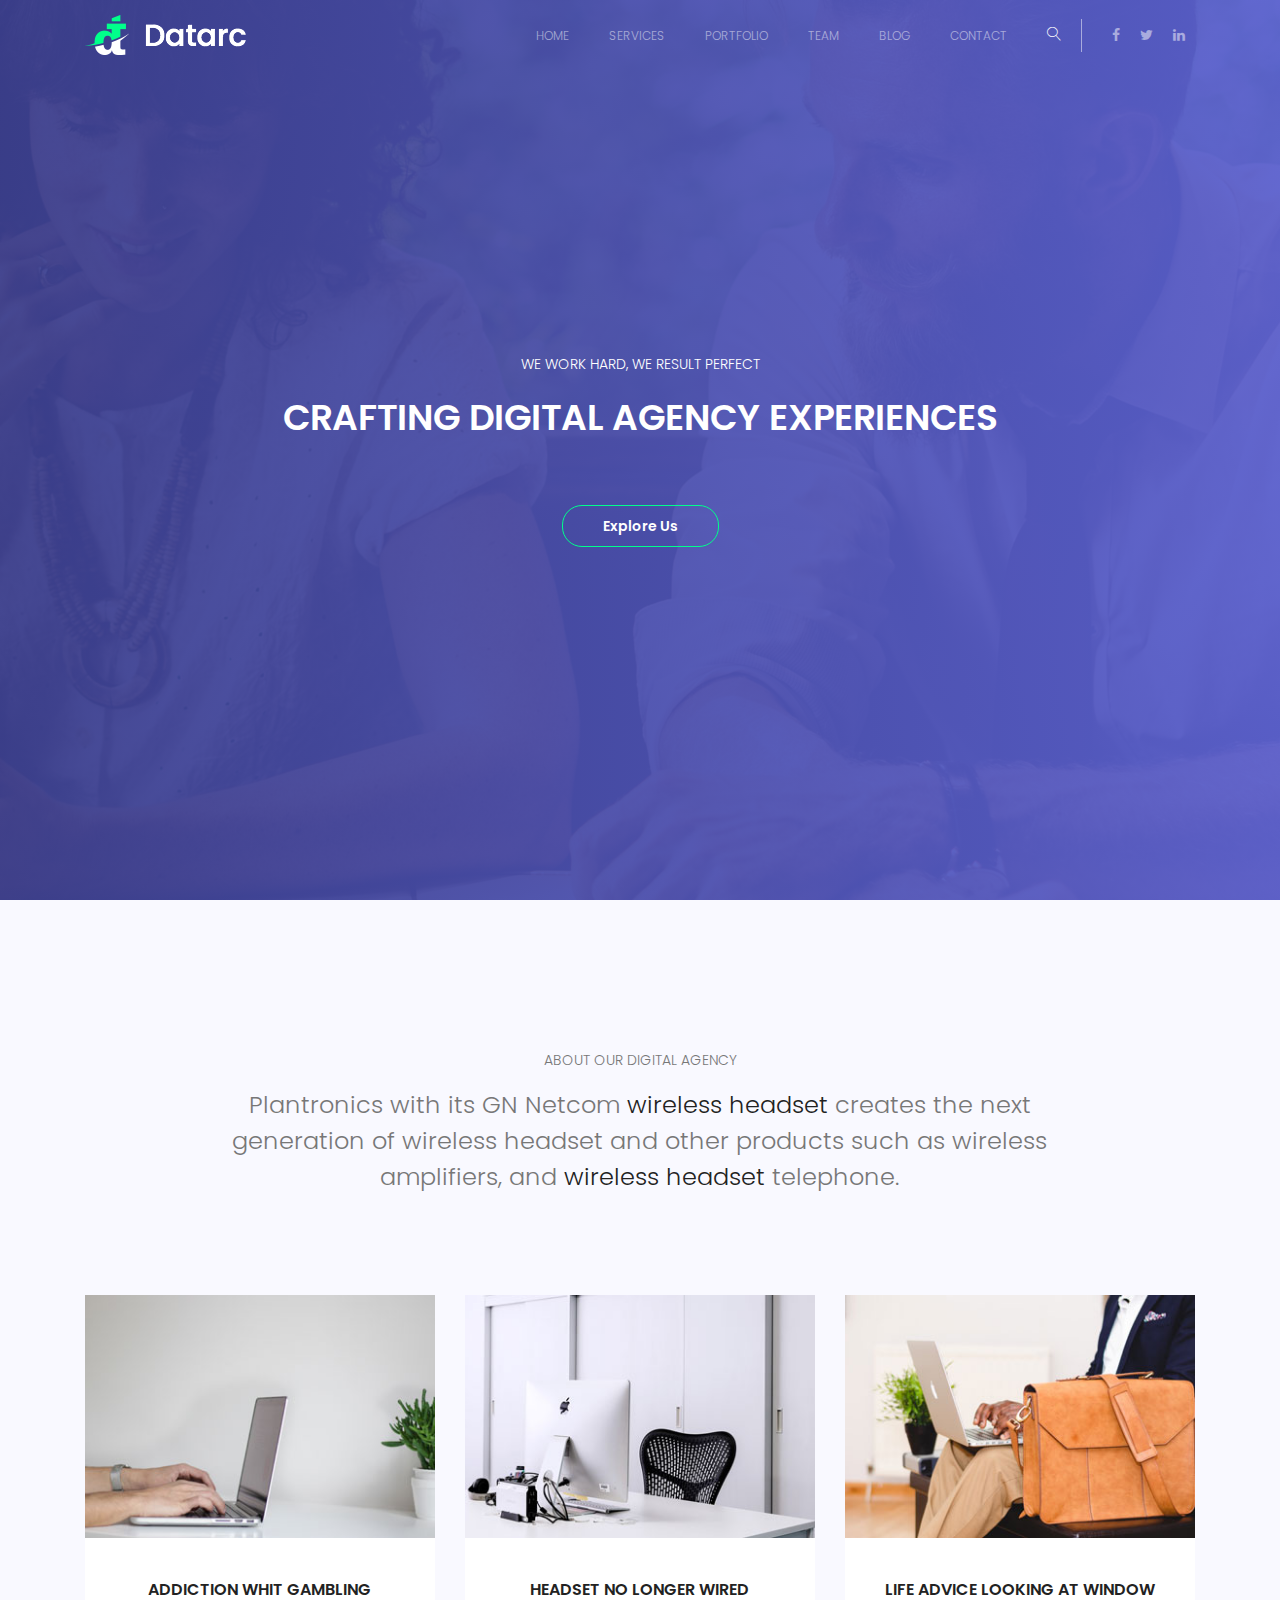
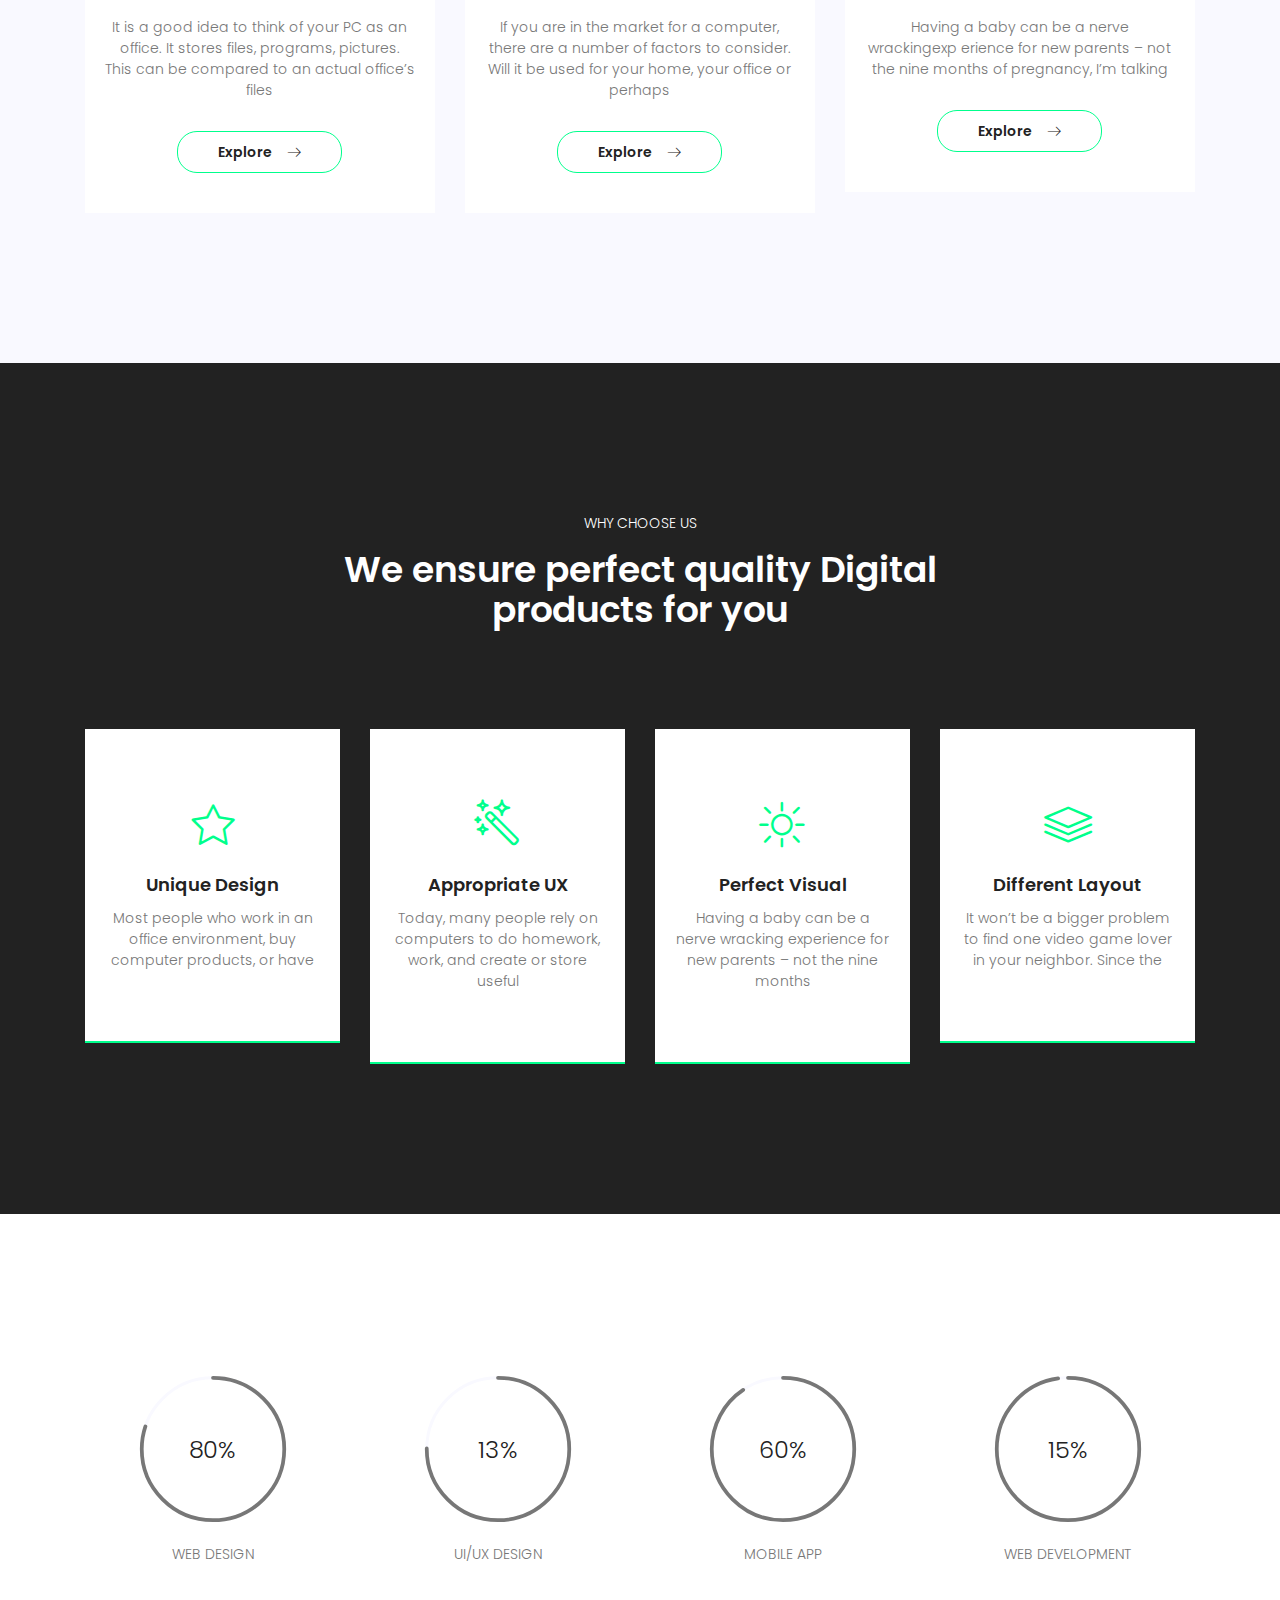
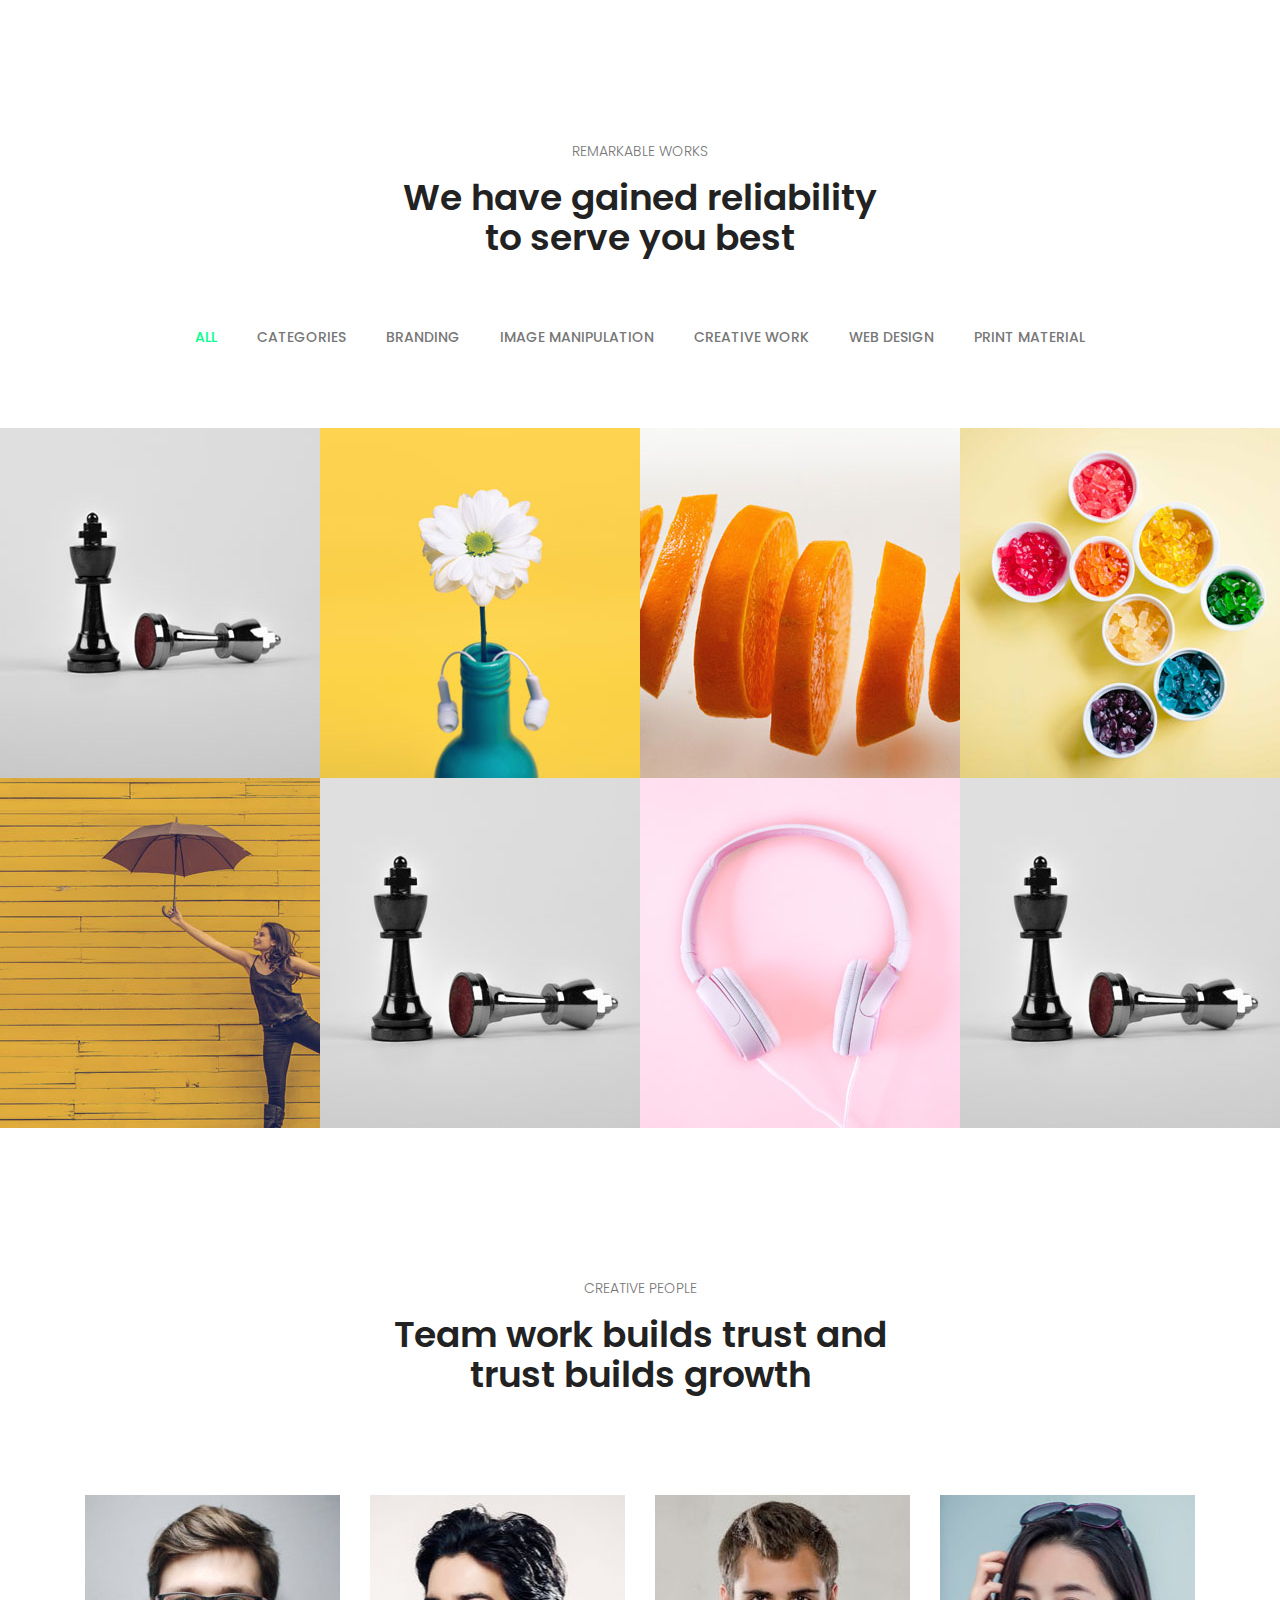
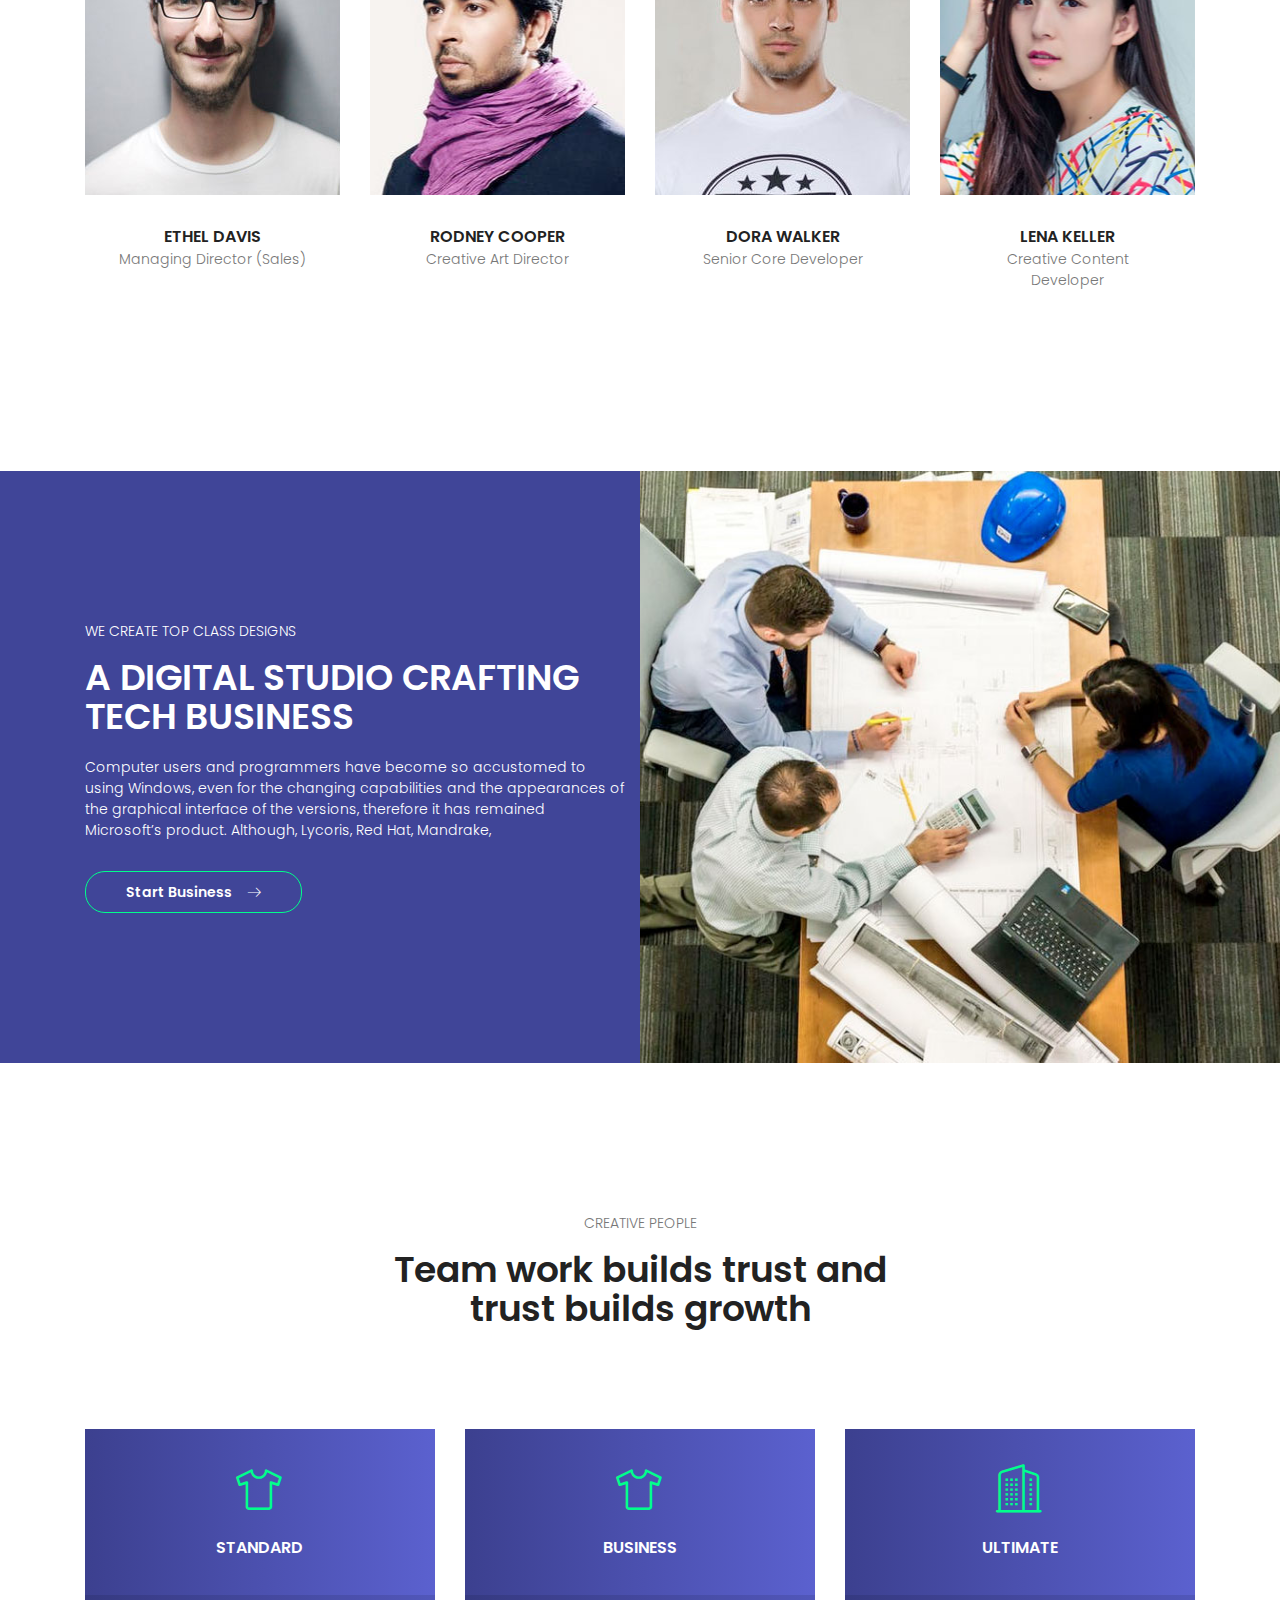
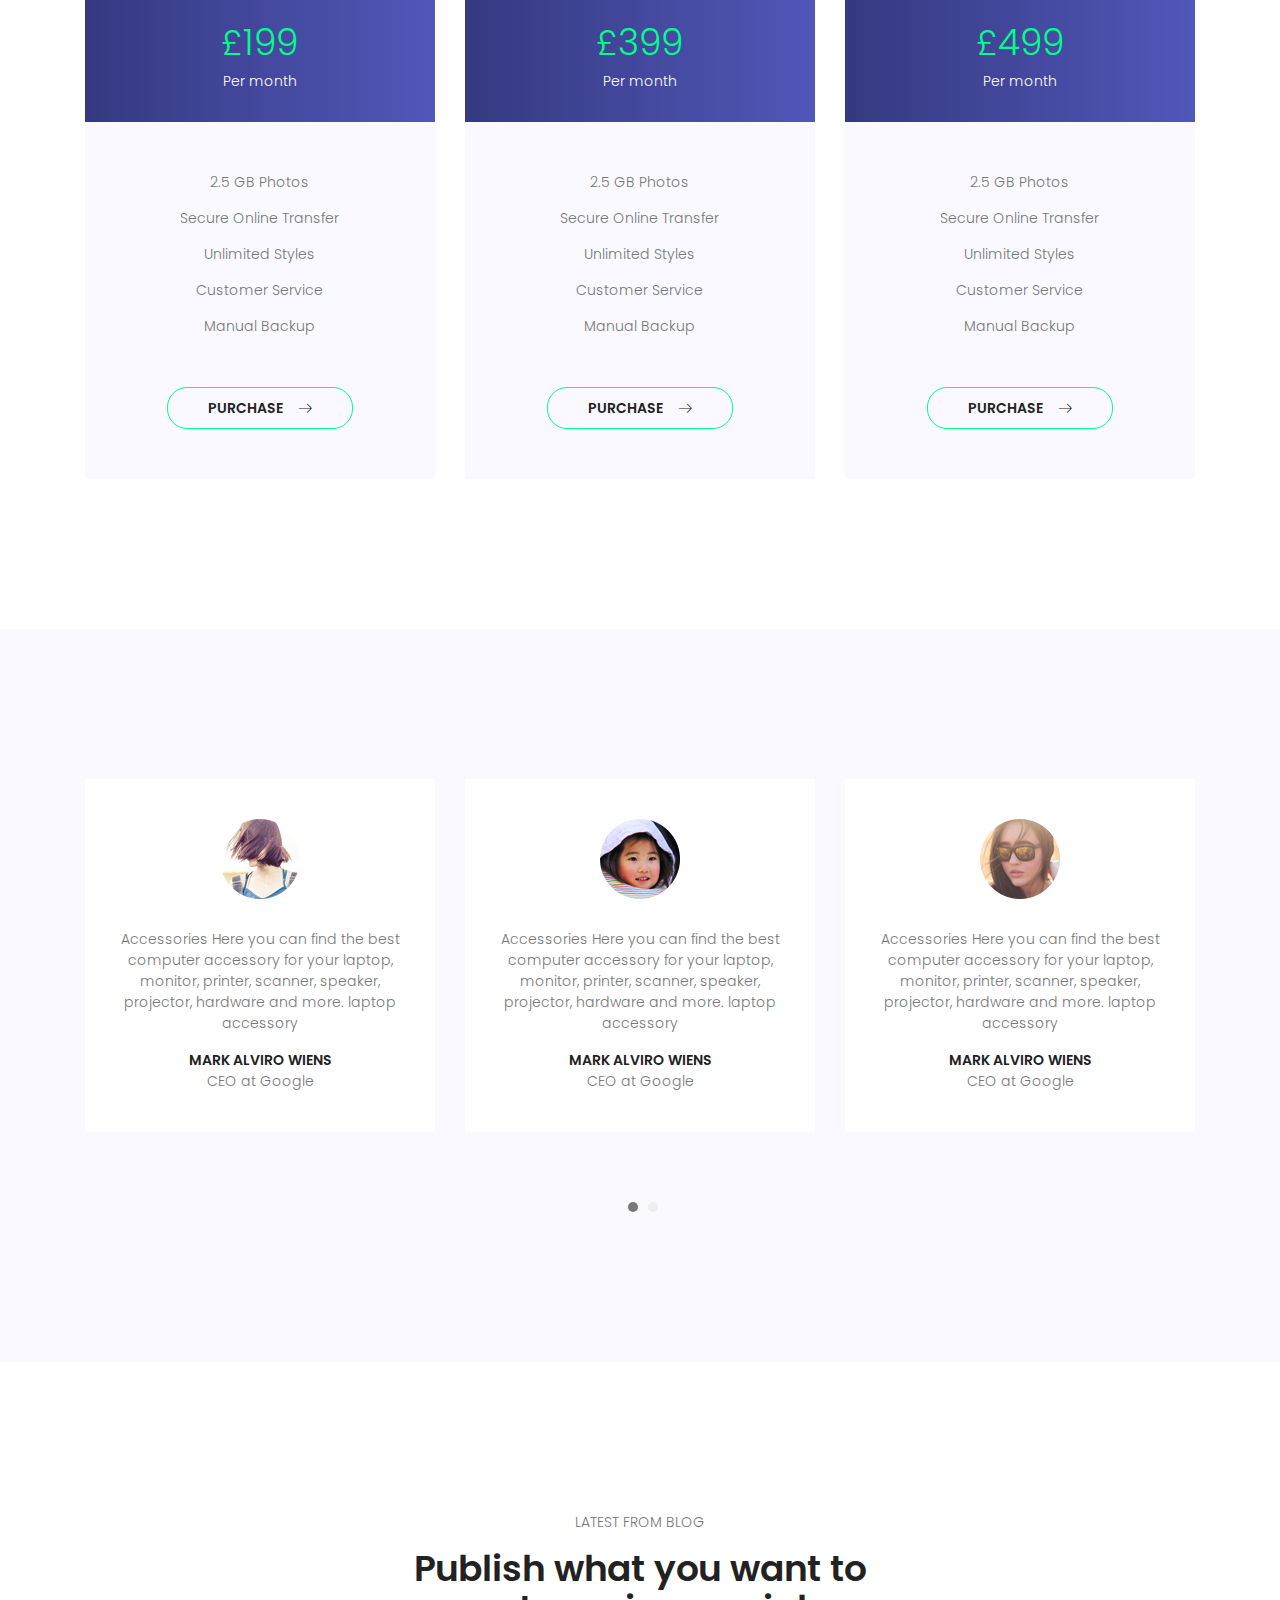
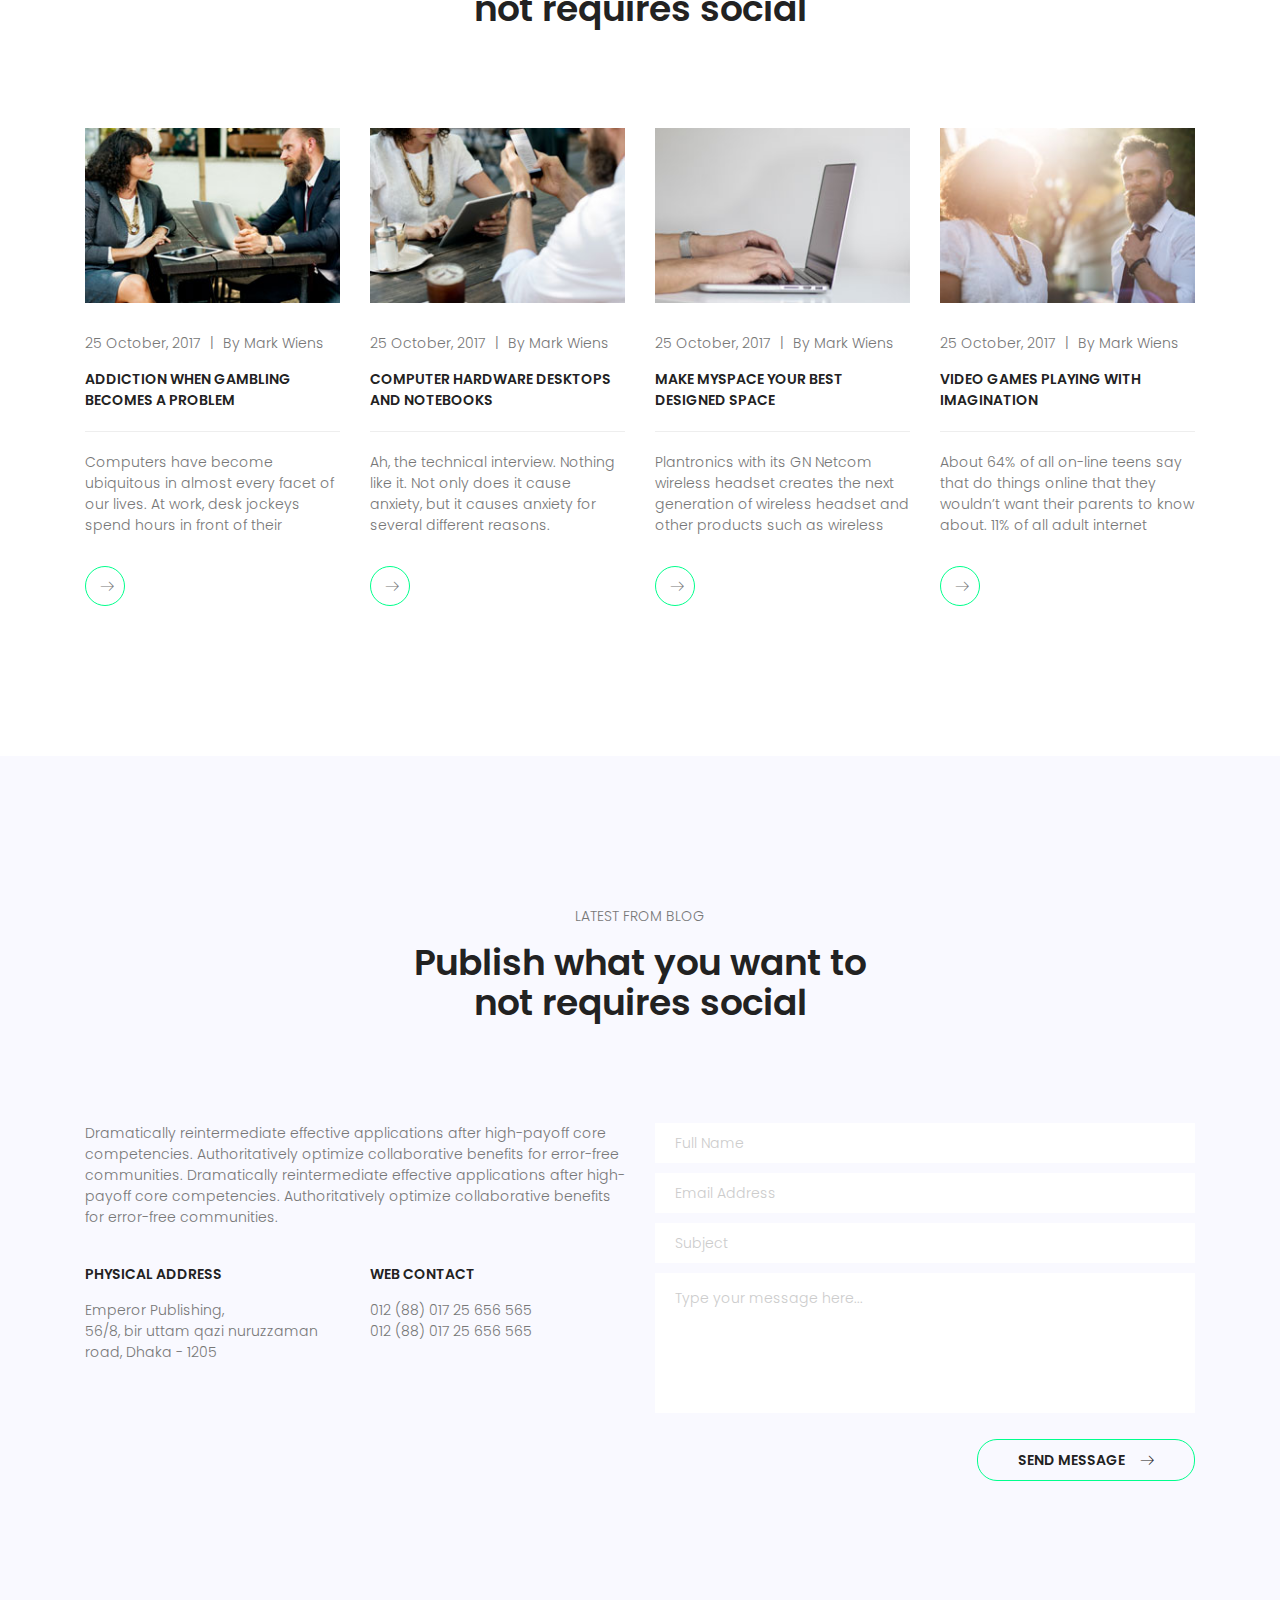
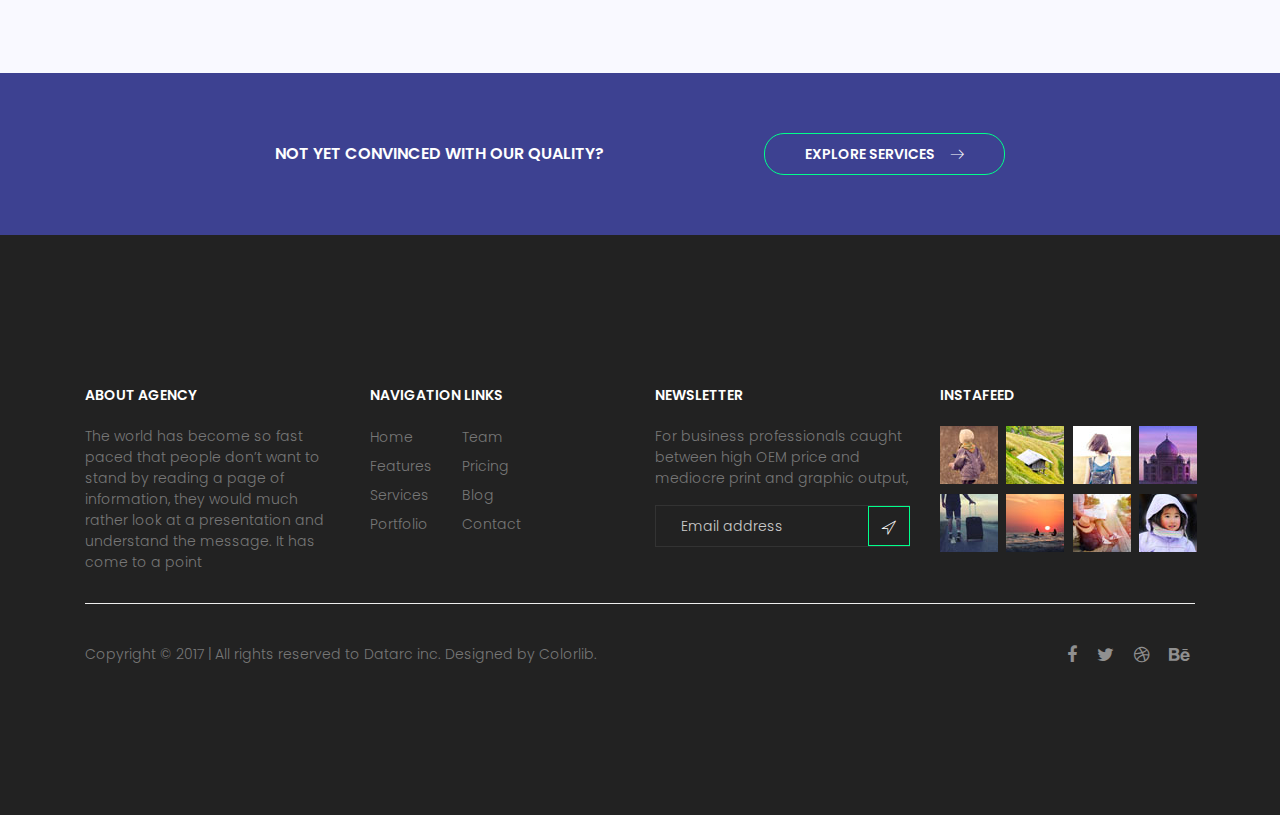
<file: Doc/index.html>
<!DOCTYPE html>
<html lang="zxx" class="no-js">
<head>
	<!-- Mobile Specific Meta -->
	<meta name="viewport" content="width=device-width, initial-scale=1, shrink-to-fit=no">
	<!-- Favicon-->
	<link rel="shortcut icon" href="img/fav.png">
	<!-- Author Meta -->
	<meta name="author" content="CodePixar">
	<!-- Meta Description -->
	<meta name="description" content="">
	<!-- Meta Keyword -->
	<meta name="keywords" content="">
	<!-- meta character set -->
	<meta charset="UTF-8">
	<!-- Site Title -->
	<title>Agency</title>

	<link href="https://fonts.googleapis.com/css?family=Poppins:300,500,600" rel="stylesheet">
		<!--
		CSS
		============================================= -->
		<link rel="stylesheet" href="css/linearicons.css">
		<link rel="stylesheet" href="css/owl.carousel.css">
		<link rel="stylesheet" href="css/font-awesome.min.css">
		<link rel="stylesheet" href="css/animate.css">
		<link rel="stylesheet" href="css/bootstrap.css">
		<link rel="stylesheet" href="css/main.css">
	</head>
	<body>
		<div id="top"></div>
		<!-- Start Header Area -->
		<header class="default-header">
			<div class="sticky-header">
				<div class="container">
					<div class="header-content d-flex justify-content-between align-items-center">
						<div class="logo">
							<a href="#top" class="smooth"><img src="img/logo.png" alt=""></a>
						</div>
						<div class="right-bar d-flex align-items-center">
							<nav class="d-flex align-items-center">
								<ul class="main-menu">
									<li><a href="#top">Home</a></li>
									<li><a href="#services">Services</a></li>
									<li><a href="#protfolio">Portfolio</a></li>
									<li><a href="#team">Team</a></li>
									<li><a href="#blog">Blog</a></li>
									<li><a href="#contact">Contact</a></li>
								</ul>
								<a href="#" class="mobile-btn"><span class="lnr lnr-menu"></span></a>
							</nav>
							<div class="search relative">
								<span class="lnr lnr-magnifier"></span>
								<form action="#" class="search-field">
									<input type="text" placeholder="Search here" onfocus="this.placeholder = ''" onblur="this.placeholder = 'Search here'">
									<button class="search-submit"><span class="lnr lnr-magnifier"></span></button>
								</form>
							</div>
							<div class="header-social d-flex align-items-center">
								<a href="#"><i class="fa fa-facebook"></i></a>
								<a href="#"><i class="fa fa-twitter"></i></a>
								<a href="#"><i class="fa fa-linkedin"></i></a>
							</div>
						</div>
					</div>
				</div>
			</div>
		</header>
		<!-- End Header Area -->
		<!-- Start Banner Area -->
		<section class="banner-area relative">
			<div class="overlay overlay-bg"></div>
			<div class="container">
				<div class="row fullscreen justify-content-center align-items-center">
					<div class="col-lg-8">
						<div class="banner-content text-center">
							<p class="text-uppercase text-white">We work hard, we result perfect</p>
							<h1 class="text-uppercase text-white">Crafting Digital Agency Experiences</h1>
							<a href="#" class="primary-btn banner-btn">Explore Us</a>
						</div>
					</div>
				</div>
			</div>
		</section>
		<!-- End Banner Area -->
		<!-- Start About Area -->
		<section class="section-full gray-bg">
			<div class="container">
				<div class="row justify-content-center">
					<div class="col-lg-10">
						<div class="section-title text-center">
							<p class="text-uppercase">About Our Digital Agency</p>
							<h3>Plantronics with its GN Netcom <b>wireless headset</b> creates the next generation of wireless headset and other products such as wireless amplifiers, and <b>wireless headset</b> telephone.</h3>
						</div>
					</div>
				</div>
				<div class="row">
					<div class="col-md-4">
						<figure class="signle-service">
							<img src="img/s1.jpg" class="img-fluid" alt="">
							<figcaption class="text-center">
								<h5 class="text-uppercase">Addiction Whit Gambling</h5>
								<p>It is a good idea to think of your PC as an office. It stores files, programs, pictures. This can be compared to an actual office’s files</p>
								<a href="#" class="primary-btn d-inline-flex align-items-center">Explore<span class="lnr lnr-arrow-right"></span></a>
							</figcaption>
						</figure>
					</div>
					<div class="col-md-4">
						<figure class="signle-service">
							<img src="img/s2.jpg" class="img-fluid" alt="">
							<figcaption class="text-center">
								<h5 class="text-uppercase">Headset No Longer Wired</h5>
								<p>If you are in the market for a computer, there are a number of factors to consider. Will it be used for your home, your office or perhaps </p>
								<a href="#" class="primary-btn d-inline-flex align-items-center">Explore<span class="lnr lnr-arrow-right"></span></a>
							</figcaption>
						</figure>
					</div>
					<div class="col-md-4">
						<figure class="signle-service">
							<img src="img/s3.jpg" class="img-fluid" alt="">
							<figcaption class="text-center">
								<h5 class="text-uppercase">Life Advice Looking At Window</h5>
								<p>Having a baby can be a nerve wrackingexp erience for new parents – not the nine months of pregnancy, I’m talking</p>
								<a href="#" class="primary-btn d-inline-flex align-items-center">Explore<span class="lnr lnr-arrow-right"></span></a>
							</figcaption>
						</figure>
					</div>
				</div>
			</div>
		</section>
		<!-- End About Area -->
		<!-- Start Product Area -->
		<section id="services" class="title-bg section-full">
			<div class="container">
				<div class="row justify-content-center">
					<div class="col-lg-8">
						<div class="product-area-title text-center">
							<p class="text-white text-uppercase">Why Choose Us</p>
							<h2 class="text-white h1">We ensure perfect quality Digital <br> products for you</h2>
						</div>
					</div>
				</div>
				<div class="row">
					<div class="col-lg-3 col-sm-6">
						<div class="single-product">
							<div class="icon">
								<span class="lnr lnr-star"></span>
							</div>
							<div class="desc">
								<h4>Unique Design</h4>
								<p>Most people who work in an office environment, buy computer products, or have </p>
							</div>
						</div>
					</div>
					<div class="col-lg-3 col-sm-6">
						<div class="single-product">
							<div class="icon">
								<span class="lnr lnr-magic-wand"></span>
							</div>
							<div class="desc">
								<h4>Appropriate UX</h4>
								<p>Today, many people rely on computers to do homework, work, and create or store useful</p>
							</div>
						</div>
					</div>
					<div class="col-lg-3 col-sm-6">
						<div class="single-product">
							<div class="icon">
								<span class="lnr lnr-sun"></span>
							</div>
							<div class="desc">
								<h4>Perfect Visual</h4>
								<p>Having a baby can be a nerve wracking experience for new parents – not the nine months </p>
							</div>
						</div>
					</div>
					<div class="col-lg-3 col-sm-6">
						<div class="single-product">
							<div class="icon">
								<span class="lnr lnr-layers"></span>
							</div>
							<div class="desc">
								<h4>Different Layout</h4>
								<p>It won’t be a bigger problem to find one video game lover in your neighbor. Since the </p>
							</div>
						</div>
					</div>
				</div>
			</div>
		</section>
		<!-- End Product Area -->
		<!-- Start Progress Bar Area -->
		<div class="container pt-150">
			<div class="row">
				<div class="col-lg-3 col-sm-6 d-flex justify-content-center">
					<div class="list text-center">
						<div class="list-item">
							<div class="progressBar progressBar--animateNone" data-progress="80">
								<svg class="progressBar-contentCircle"  viewBox="0 0 200 200">
									<circle transform="rotate(-90, 100, 100)" class="progressBar-background" cx="100" cy="100" r="95" />
									<circle transform="rotate(-90, 100, 100)" class="progressBar-circle" cx="100" cy="100" r="95" />
								</svg>
								<span class="progressBar-percentage progressBar-percentage-count"></span>
							</div>
						</div>
						<p class="text-uppercase">Web Design</p>
					</div>
				</div>
				<div class="col-lg-3 col-sm-6 d-flex justify-content-center">
					<div class="list text-center">
						<div class="list-item">
							<div class="progressBar progressBar--animateText" data-progress="75">
								<svg class="progressBar-contentCircle"  viewBox="0 0 200 200">
									<circle transform="rotate(-90, 100, 100)" class="progressBar-background" cx="100" cy="100" r="95" />
									<circle transform="rotate(-90, 100, 100)" class="progressBar-circle" cx="100" cy="100" r="95" />
								</svg>
								<span class="progressBar-percentage progressBar-percentage-count"></span>
							</div>
						</div>
						<p class="text-uppercase">UI/UX Design</p>
					</div>
				</div>
				<div class="col-lg-3 col-sm-6 d-flex justify-content-center">
					<div class="list text-center">
						<div class="list-item">
							<div class="progressBar progressBar--animateCircle" data-progress="60">
								<svg class="progressBar-contentCircle"  viewBox="0 0 200 200">
									<circle transform="rotate(-90, 100, 100)" class="progressBar-background" cx="100" cy="100" r="95" />
									<circle transform="rotate(-90, 100, 100)" class="progressBar-circle" cx="100" cy="100" r="95" />
								</svg>
								<span class="progressBar-percentage progressBar-percentage-count"></span>
							</div>
						</div>
						<p class="text-uppercase">Mobile App</p>
					</div>
				</div>
				<div class="col-lg-3 col-sm-6 d-flex justify-content-center">
					<div class="list text-center">
						<div class="list-item">
							<div class="progressBar progressBar--animateAll" data-progress="90">
								<svg class="progressBar-contentCircle"  viewBox="0 0 200 200">
									<!-- on défini le l'angle et le centre de rotation du cercle -->
									<circle transform="rotate(-90, 100, 100)" class="progressBar-background" cx="100" cy="100" r="95" />
									<circle transform="rotate(-90, 100, 100)" class="progressBar-circle" cx="100" cy="100" r="95" />
								</svg>
								<span class="progressBar-percentage progressBar-percentage-count"></span>
							</div>
						</div>
						<p class="text-uppercase">Web Development</p>
					</div>
				</div>
			</div>
		</div>
		<!-- End Progress Bar Area -->
		<!-- Start shuffle Area -->
		<section id="protfolio" class="section-full">
			<div class="container">
				<div class="row justify-content-center">
					<div class="col-lg-8">
						<div class="product-area-title text-center">
							<p class="text-uppercase">Remarkable Works</p>
							<h2 class="h1">We have gained reliability <br> to serve you best</h2>
						</div>
					</div>
				</div>
			</div>
			<div class="container">
				<div class="controls d-flex flex-wrap justify-content-center">
					<a class="filter active" data-filter="all">All</a>
					<a class="filter" data-filter=".category-1">Categories</a>
					<a class="filter" data-filter=".category-2">Branding</a>
					<a class="filter" data-filter=".category-3">Image Manipulation</a>
					<a class="filter" data-filter=".category-4">Creative Work</a>
					<a class="filter" data-filter=".category-5">Web Design</a>
					<a class="filter" data-filter=".category-6">Print Material</a>
				</div>
			</div>



			<div id="filter-content" class="row no-gutters mt-70">
				<div class="mix category-1 col-lg-3 col-md-4 col-sm-6 single-filter-content content-1" data-myorder="1">
					<div class="overlay overlay-bg-content d-flex align-items-center justify-content-center flex-column">
						<p class="text-white">Image Manipulation</p>
						<div class="line"></div>
						<h5 class="text-white text-uppercase">Creative Tangerine</h5>
					</div>
				</div>
				<div class="mix category-1 category-5 category-3 category-5 col-lg-3 col-md-4 col-sm-6 single-filter-content content-2" data-myorder="2">
					<div class="overlay overlay-bg-content d-flex align-items-center justify-content-center flex-column">
						<p class="text-white">Image Manipulation</p>
						<div class="line"></div>
						<h5 class="text-white text-uppercase">Creative Tangerine</h5>
					</div>
				</div>
				<div class="mix category-1 category-5 col-lg-3 col-md-4 col-sm-6 single-filter-content content-3" data-myorder="3">
					<div class="overlay overlay-bg-content d-flex align-items-center justify-content-center flex-column">
						<p class="text-white">Image Manipulation</p>
						<div class="line"></div>
						<h5 class="text-white text-uppercase">Creative Tangerine</h5>
					</div>
				</div>
				<div class="mix category-2 category-3 category-6 col-lg-3 col-md-4 col-sm-6 single-filter-content content-4" data-myorder="4">
					<div class="overlay overlay-bg-content d-flex align-items-center justify-content-center flex-column">
						<p class="text-white">Image Manipulation</p>
						<div class="line"></div>
						<h5 class="text-white text-uppercase">Creative Tangerine</h5>
					</div>
				</div>
				<div class="mix category-1 category-4 category-5 col-lg-3 col-md-4 col-sm-6 single-filter-content content-5" data-myorder="5">
					<div class="overlay overlay-bg-content d-flex align-items-center justify-content-center flex-column">
						<p class="text-white">Image Manipulation</p>
						<div class="line"></div>
						<h5 class="text-white text-uppercase">Creative Tangerine</h5>
					</div>
				</div>
				<div class="mix category-1 category-3 category-5 category-6 col-lg-3 col-md-4 col-sm-6 single-filter-content content-6" data-myorder="6">
					<div class="overlay overlay-bg-content d-flex align-items-center justify-content-center flex-column">
						<p class="text-white">Image Manipulation</p>
						<div class="line"></div>
						<h5 class="text-white text-uppercase">Creative Tangerine</h5>
					</div>
				</div>
				<div class="mix category-2 category-4 category-3 col-lg-3 col-md-4 col-sm-6 single-filter-content content-7" data-myorder="7">
					<div class="overlay overlay-bg-content d-flex align-items-center justify-content-center flex-column">
						<p class="text-white">Image Manipulation</p>
						<div class="line"></div>
						<h5 class="text-white text-uppercase">Creative Tangerine</h5>
					</div>
				</div>
				<div class="mix category-2 category-6 category-5 col-lg-3 col-md-4 col-sm-6 single-filter-content content-8" data-myorder="8">
					<div class="overlay overlay-bg-content d-flex align-items-center justify-content-center flex-column">
						<p class="text-white">Image Manipulation</p>
						<div class="line"></div>
						<h5 class="text-white text-uppercase">Creative Tangerine</h5>
					</div>
				</div>
			</div>
		</section>
		<!-- End shuffle Area -->
		<!-- Start Team member Area -->
		<section id="team" class="pb-150">
			<div class="container">
				<div class="row justify-content-center">
					<div class="col-lg-8">
						<div class="product-area-title text-center">
							<p class="text-uppercase">Creative People</p>
							<h2 class="h1">Team work builds trust and <br> trust builds growth</h2>
						</div>
					</div>
				</div>
				<div class="row">
					<div class="col-lg-3 col-sm-6">
						<div class="single-member">
							<div class="thumb relative" style="background: url(img/t1.jpg);">
								<div class="overlay overlay-member d-flex flex-column justify-content-end align-items-center">
									<p class="text-white">This article is floated online with an aim to help you find the best dvd printing solution. Dvd</p>
									<div class="line"></div>
									<div class="social d-flex align-items-center justify-content-center">
										<a href="#"><i class="fa fa-facebook"></i></a>
										<a href="#"><i class="fa fa-twitter"></i></a>
										<a href="#"><i class="fa fa-linkedin"></i></a>
									</div>
								</div>
							</div>
							<div class="desc text-center">
								<h5 class="text-uppercase"><a href="#">Ethel Davis</a></h5>
								<p>Managing Director (Sales)</p>
							</div>
						</div>
					</div>
					<div class="col-lg-3 col-sm-6">
						<div class="single-member">
							<div class="thumb relative" style="background: url(img/t2.jpg);">
								<div class="overlay overlay-member d-flex flex-column justify-content-end align-items-center">
									<p class="text-white">This article is floated online with an aim to help you find the best dvd printing solution. Dvd</p>
									<div class="line"></div>
									<div class="social d-flex align-items-center justify-content-center">
										<a href="#"><i class="fa fa-facebook"></i></a>
										<a href="#"><i class="fa fa-twitter"></i></a>
										<a href="#"><i class="fa fa-linkedin"></i></a>
									</div>
								</div>
							</div>
							<div class="desc text-center">
								<h5 class="text-uppercase"><a href="#">Rodney Cooper</a></h5>
								<p>Creative Art Director</p>
							</div>
						</div>
					</div>
					<div class="col-lg-3 col-sm-6">
						<div class="single-member">
							<div class="thumb relative" style="background: url(img/t3.jpg);">
								<div class="overlay overlay-member d-flex flex-column justify-content-end align-items-center">
									<p class="text-white">This article is floated online with an aim to help you find the best dvd printing solution. Dvd</p>
									<div class="line"></div>
									<div class="social d-flex align-items-center justify-content-center">
										<a href="#"><i class="fa fa-facebook"></i></a>
										<a href="#"><i class="fa fa-twitter"></i></a>
										<a href="#"><i class="fa fa-linkedin"></i></a>
									</div>
								</div>
							</div>
							<div class="desc text-center">
								<h5 class="text-uppercase"><a href="#">Dora Walker</a></h5>
								<p>Senior Core Developer</p>
							</div>
						</div>
					</div>
					<div class="col-lg-3 col-sm-6">
						<div class="single-member">
							<div class="thumb relative" style="background: url(img/t4.jpg);">
								<div class="overlay overlay-member d-flex flex-column justify-content-end align-items-center">
									<p class="text-white">This article is floated online with an aim to help you find the best dvd printing solution. Dvd</p>
									<div class="line"></div>
									<div class="social d-flex align-items-center justify-content-center">
										<a href="#"><i class="fa fa-facebook"></i></a>
										<a href="#"><i class="fa fa-twitter"></i></a>
										<a href="#"><i class="fa fa-linkedin"></i></a>
									</div>
								</div>
							</div>
							<div class="desc text-center">
								<h5 class="text-uppercase"><a href="#">Lena Keller</a></h5>
								<p>Creative Content Developer</p>
							</div>
						</div>
					</div>
				</div>
			</div>
		</section>
		<!-- End Team member Area -->

		<!-- Start Digital Studio -->
		<section class="section-full studio-area">
			<div class="container">
				<div class="row">
					<div class="col-lg-6">
						<div class="studio-content">
							<p class="text-uppercase text-white">We create top class designs</p>
							<h2 class="h1 text-white text-uppercase mb-20">A Digital Studio Crafting <br> Tech Business</h2>
							<p class="text-white mb-30">Computer users and programmers have become so accustomed to using Windows, even for the changing capabilities and the appearances of the graphical interface of the versions, therefore it has remained Microsoft’s product. Although, Lycoris, Red Hat, Mandrake,</p>
							<a href="#" class="primary-btn text-white d-inline-flex align-items-center">Start Business<span class="lnr lnr-arrow-right"></span></a>
						</div>
					</div>
				</div>
			</div>
		</section>
		<!-- End Digital Studio -->
		<!-- Start Pricing Area -->
		<section class="section-full">
			<div class="container">
				<div class="row justify-content-center">
					<div class="col-lg-8">
						<div class="product-area-title text-center">
							<p class="text-uppercase">Creative People</p>
							<h2 class="h1">Team work builds trust and <br> trust builds growth</h2>
						</div>
					</div>
				</div>
				<div class="row">
					<div class="col-md-4">
						<div class="single-pricing-table">
							<div class="top">
								<div class="head text-center">
									<span class="lnr lnr-shirt"></span><br>
									<h5 class="text-white text-uppercase">Standard</h5>
								</div>
								<div class="package text-center">
									<div class="price">£199</div>
									<span class="text-white">Per month</span>
								</div>
							</div>

							<div class="bottom text-center">
								<ul class="feature text-center">
									<li>2.5 GB Photos</li>
									<li>Secure Online Transfer</li>
									<li>Unlimited Styles</li>
									<li>Customer Service</li>
									<li>Manual Backup</li>
								</ul>
								<a href="#" class="primary-btn text-uppercase d-inline-flex align-items-center">Purchase<span class="lnr lnr-arrow-right"></span></a>
							</div>
						</div>
					</div>
					<div class="col-md-4">
						<div class="single-pricing-table">
							<div class="top">
								<div class="head text-center">
									<span class="lnr lnr-shirt"></span><br>
									<h5 class="text-white text-uppercase">Business</h5>
								</div>
								<div class="package text-center">
									<div class="price">£399</div>
									<span class="text-white">Per month</span>
								</div>
							</div>

							<div class="bottom text-center">
								<ul class="feature text-center">
									<li>2.5 GB Photos</li>
									<li>Secure Online Transfer</li>
									<li>Unlimited Styles</li>
									<li>Customer Service</li>
									<li>Manual Backup</li>
								</ul>
								<a href="#" class="primary-btn text-uppercase d-inline-flex align-items-center">Purchase<span class="lnr lnr-arrow-right"></span></a>
							</div>
						</div>
					</div>
					<div class="col-md-4">
						<div class="single-pricing-table">
							<div class="top">
								<div class="head text-center">
									<span class="lnr lnr-apartment"></span>
									<h5 class="text-white text-uppercase">Ultimate</h5>
								</div>
								<div class="package text-center">
									<div class="price">£499</div>
									<span class="text-white">Per month</span>
								</div>
							</div>

							<div class="bottom text-center">
								<ul class="feature text-center">
									<li>2.5 GB Photos</li>
									<li>Secure Online Transfer</li>
									<li>Unlimited Styles</li>
									<li>Customer Service</li>
									<li>Manual Backup</li>
								</ul>
								<a href="#" class="primary-btn text-uppercase d-inline-flex align-items-center">Purchase<span class="lnr lnr-arrow-right"></span></a>
							</div>
						</div>
					</div>
				</div>
			</div>
		</section>
		<!-- End Pricing Area -->
		<!-- Start Testimonial Area -->
		<section class="section-full gray-bg">
			<div class="container">
				<div class="active-testimonial-carousel">
					<div class="single-testimonial">
						<img src="img/ts1.png" class="img-circle" alt="">
						<p>Accessories Here you can find the best computer accessory for your laptop, monitor, printer, scanner, speaker, projector, hardware and more. laptop accessory </p>
						<div class="author text-center">
							<h6 class="text-uppercase"><a href="#">Mark Alviro Wiens</a></h6>
							<span>CEO at Google</span>
						</div>
					</div>
					<div class="single-testimonial">
						<img src="img/ts2.png" class="img-circle" alt="">
						<p>Accessories Here you can find the best computer accessory for your laptop, monitor, printer, scanner, speaker, projector, hardware and more. laptop accessory </p>
						<div class="author text-center">
							<h6 class="text-uppercase"><a href="#">Mark Alviro Wiens</a></h6>
							<span>CEO at Google</span>
						</div>
					</div>
					<div class="single-testimonial">
						<img src="img/ts3.png" class="img-circle" alt="">
						<p>Accessories Here you can find the best computer accessory for your laptop, monitor, printer, scanner, speaker, projector, hardware and more. laptop accessory </p>
						<div class="author text-center">
							<h6 class="text-uppercase"><a href="#">Mark Alviro Wiens</a></h6>
							<span>CEO at Google</span>
						</div>
					</div>
					<div class="single-testimonial">
						<img src="img/ts3.png" class="img-circle" alt="">
						<p>Accessories Here you can find the best computer accessory for your laptop, monitor, printer, scanner, speaker, projector, hardware and more. laptop accessory </p>
						<div class="author text-center">
							<h6 class="text-uppercase"><a href="#">Mark Alviro Wiens</a></h6>
							<span>CEO at Google</span>
						</div>
					</div>
					<div class="single-testimonial">
						<img src="img/ts3.png" class="img-circle" alt="">
						<p>Accessories Here you can find the best computer accessory for your laptop, monitor, printer, scanner, speaker, projector, hardware and more. laptop accessory </p>
						<div class="author text-center">
							<h6 class="text-uppercase"><a href="#">Mark Alviro Wiens</a></h6>
							<span>CEO at Google</span>
						</div>
					</div>
				</div>
			</div>
		</section>
		<!-- End Testimonial Area -->
		<!-- Start Publish Area -->
		<section id="blog" class="section-full">
			<div class="container">
				<div class="row justify-content-center">
					<div class="col-lg-8">
						<div class="product-area-title text-center">
							<p class="text-uppercase">Latest From Blog</p>
							<h2 class="h1">Publish what you want to <br> not requires social</h2>
						</div>
					</div>
				</div>
				<div class="row">
					<div class="col-lg-3 col-md-6">
						<div class="single-publish">
							<img src="img/p1.jpg" class="img-fluid" alt="">
							<div class="top">
								<div class="mb-15 d-flex">
									<a href="#">25 October, 2017</a>
									<span class="line">|</span>
									<a href="#">By Mark Wiens</a>
								</div>
								<h6 class="text-uppercase"><a href="#">Addiction When Gambling Becomes A Problem</a></h6>
							</div>
							<p class="mb-30">Computers have become ubiquitous in almost every facet of our lives. At work, desk jockeys spend hours in front of their </p>
							<a href="#" class="details-btn d-flex justify-content-center align-items-center"><span class="details">Details</span><span class="lnr lnr-arrow-right"></span></a>
						</div>
					</div>
					<div class="col-lg-3 col-md-6">
						<div class="single-publish">
							<img src="img/p2.jpg" class="img-fluid" alt="">
							<div class="top">
								<div class="mb-15 d-flex">
									<a href="#">25 October, 2017</a>
									<span class="line">|</span>
									<a href="#">By Mark Wiens</a>
								</div>
								<h6 class="text-uppercase"><a href="#">Computer Hardware Desktops And Notebooks </a></h6>
							</div>
							<p class="mb-30">Ah, the technical interview. Nothing like it. Not only does it cause anxiety, but it causes anxiety for several different reasons. </p>
							<a href="#" class="details-btn d-flex justify-content-center align-items-center"><span class="details">Details</span><span class="lnr lnr-arrow-right"></span></a>
						</div>
					</div>
					<div class="col-lg-3 col-md-6">
						<div class="single-publish">
							<img src="img/p3.jpg" class="img-fluid" alt="">
							<div class="top">
								<div class="mb-15 d-flex">
									<a href="#">25 October, 2017</a>
									<span class="line">|</span>
									<a href="#">By Mark Wiens</a>
								</div>
								<h6 class="text-uppercase"><a href="#">Make Myspace Your Best Designed Space</a></h6>
							</div>
							<p class="mb-30">Plantronics with its GN Netcom wireless headset creates the next generation of wireless headset and other products such as wireless </p>
							<a href="#" class="details-btn d-flex justify-content-center align-items-center"><span class="details">Details</span><span class="lnr lnr-arrow-right"></span></a>
						</div>
					</div>
					<div class="col-lg-3 col-md-6">
						<div class="single-publish">
							<img src="img/p4.jpg" class="img-fluid" alt="">
							<div class="top">
								<div class="mb-15 d-flex">
									<a href="#">25 October, 2017</a>
									<span class="line">|</span>
									<a href="#">By Mark Wiens</a>
								</div>
								<h6 class="text-uppercase"><a href="#">Video Games Playing With Imagination</a></h6>
							</div>
							<p class="mb-30">About 64% of all on-line teens say that do things online that they wouldn’t want their parents to know about.   11% of all adult internet </p>
							<a href="#" class="details-btn d-flex justify-content-center align-items-center"><span class="details">Details</span><span class="lnr lnr-arrow-right"></span></a>
						</div>
					</div>
				</div>
			</div>
		</section>
		<!-- End Publish Area -->
		<!-- Start Contact Area -->
		<section id="contact" class="section-full gray-bg">
			<div class="container">
				<div class="row justify-content-center">
					<div class="col-lg-8">
						<div class="product-area-title text-center">
							<p class="text-uppercase">Latest From Blog</p>
							<h2 class="h1">Publish what you want to <br> not requires social</h2>
						</div>
					</div>
				</div>
				<div class="row">
					<div class="col-lg-6 mt-30">
						<p>Dramatically reintermediate effective applications after high-payoff core competencies. Authoritatively optimize collaborative benefits for error-free communities. Dramatically reintermediate effective applications after high-payoff core competencies. Authoritatively optimize collaborative benefits for error-free communities.</p>
						<div class="row">
							<div class="col-sm-6">
								<div class="address mt-20">
									<h6 class="text-uppercase mb-15">Physical Address</h6>
									<p>Emperor Publishing,<br> 56/8, bir uttam qazi nuruzzaman <br> road, Dhaka - 1205</p>
								</div>
							</div>
							<div class="col-sm-6">
								<div class="address mt-20">
									<h6 class="text-uppercase mb-15">WEb Contact</h6>
									<a href="tel:0000">012 (88) 017 25 656 565</a> <br>
									<a href="tel:0000">012 (88) 017 25 656 565</a>
								</div>
							</div>
						</div>
					</div>
					<div class="col-lg-6 mt-30">
						<form id="myForm" action="mail.php" method="post" class="contact-form">
							<div class="single-input color-2 mb-10">
								<input type="text" name="fname" placeholder="Full Name" onfocus="this.placeholder = ''" onblur="this.placeholder = 'Full Name'" required>
							</div>
							<div class="single-input color-2 mb-10">
								<input type="email" name="email" placeholder="Email Address" pattern="[A-Za-z0-9._%+-]+@[A-Za-z0-9.-]+\.[A-Za-z]{1,63}$" onfocus="this.placeholder = ''" onblur="this.placeholder = 'Email Address'" required>
							</div>
							<div class="single-input color-2 mb-10">
								<input type="text" name="subject" placeholder="Subject" onfocus="this.placeholder = ''" onblur="this.placeholder = 'Subject'" required>
							</div>

							<div class="single-input color-2 mb-10">
								<textarea name="message" placeholder="Type your message here..." onfocus="this.placeholder = ''" onblur="this.placeholder = 'Type your message here...'" required></textarea>
							</div>
							<div class="d-flex justify-content-end"><button class="mt-10 primary-btn d-inline-flex text-uppercase align-items-center">Send Message<span class="lnr lnr-arrow-right"></span></button></div>
							<div class="alert"></div>
						</form>
					</div>
				</div>
			</div>
		</section>
		<!-- End Contact Area -->
		<!-- Start Cta Area -->
		<section class="cta-area">
			<div class="container">
				<div class="row justify-content-center">
					<div class="col-lg-8 d-flex no-flex-xs justify-content-between align-items-center">
						<h5 class="text-uppercase text-white">Not yet convinced with our quality?</h5>
						<a href="#" class="primary-btn d-inline-flex text-uppercase text-white align-items-center">Explore Services<span class="lnr lnr-arrow-right"></span></a>
					</div>
				</div>
			</div>
		</section>
		<!-- End Cta Area -->
		<footer class="section-full">
			<div class="container">
				<div class="row">
					<div class="col-lg-3 col-sm-6">
						<div class="single-footer-widget">
							<h6 class="text-white text-uppercase mb-20">About Agency</h6>
							<p>The world has become so fast paced that people don’t want to stand by reading a page of information, they would much rather look at a presentation and understand the message. It has come to a point </p>
						</div>
					</div>
					<div class="col-lg-3 col-sm-6">
						<div class="single-footer-widget">
							<h6 class="text-white text-uppercase mb-20">Navigation Links</h6>
							<div class="d-flex">
								<ul class="footer-nav">
									<li><a href="#">Home</a></li>
									<li><a href="#">Features</a></li>
									<li><a href="#">Services</a></li>
									<li><a href="#">Portfolio</a></li>
								</ul>
								<ul class="ml-30 footer-nav">
									<li><a href="#">Team</a></li>
									<li><a href="#">Pricing</a></li>
									<li><a href="#">Blog</a></li>
									<li><a href="#">Contact</a></li>
								</ul>
							</div>
						</div>
					</div>
					<div class="col-lg-3 col-sm-6">
						<div class="single-footer-widget">
							<h6 class="text-white text-uppercase mb-20">Newsletter</h6>
							<p>For business professionals caught between high OEM price and mediocre print and graphic output,</p>
							<div id="mc_embed_signup">
								<form target="_blank" novalidate action="https://spondonit.us12.list-manage.com/subscribe/post?u=1462626880ade1ac87bd9c93a&id=92a4423d01" method="get" class="subscription relative d-flex justify-content-center">
									<input type="email" name="EMAIL" placeholder="Email address" onfocus="this.placeholder = ''" onblur="this.placeholder = 'Email address'" required>
									<div style="position: absolute; left: -5000px;">
										<input type="text" name="b_36c4fd991d266f23781ded980_aefe40901a" tabindex="-1" value="">
									</div>
									<button type="submit" class="newsletter-btn" name="subscribe"><span class="lnr lnr-location"></span></button>
									<div class="info"></div>
								</form>
							</div>
						</div>
					</div>
					<div class="col-lg-3 col-sm-6">
						<div class="single-footer-widget">
							<h6 class="text-white text-uppercase mb-20">Instafeed</h6>
							<ul class="instafeed d-flex flex-wrap">
								<li><img src="img/i1.jpg" alt=""></li>
								<li><img src="img/i2.jpg" alt=""></li>
								<li><img src="img/i3.jpg" alt=""></li>
								<li><img src="img/i4.jpg" alt=""></li>
								<li><img src="img/i5.jpg" alt=""></li>
								<li><img src="img/i6.jpg" alt=""></li>
								<li><img src="img/i7.jpg" alt=""></li>
								<li><img src="img/i8.jpg" alt=""></li>
							</ul>
						</div>
					</div>
				</div>
				<div class="footer-bottom d-flex justify-content-between align-items-center">
					<p class="footer-text m-0">Copyright &copy; 2017  |  All rights reserved to <a href="#">Datarc inc.</a> Designed by <a href="https://colorlib.com/wp">Colorlib</a>.</p>
					<div class="footer-social d-flex align-items-center">
						<a href="#"><i class="fa fa-facebook"></i></a>
						<a href="#"><i class="fa fa-twitter"></i></a>
						<a href="#"><i class="fa fa-dribbble"></i></a>
						<a href="#"><i class="fa fa-behance"></i></a>
					</div>
				</div>
			</div>
		</footer>

		<script src="js/vendor/jquery-2.2.4.min.js"></script>
		<script src="https://cdnjs.cloudflare.com/ajax/libs/popper.js/1.11.0/umd/popper.min.js" integrity="sha384-b/U6ypiBEHpOf/4+1nzFpr53nxSS+GLCkfwBdFNTxtclqqenISfwAzpKaMNFNmj4" crossorigin="anonymous"></script>
		<script src="js/vendor/bootstrap.min.js"></script>
		<script src="js/jquery.ajaxchimp.min.js"></script>
		<script src="js/jquery.sticky.js"></script>
		<script src="js/owl.carousel.min.js"></script>
		<script src="js/mixitup.min.js"></script>
		<script src="js/main.js"></script>
	</body>
</html>
</file>
<file: Doc/css/linearicons.css>
@font-face {
	font-family: 'Linearicons-Free';
	src:url('../fonts/Linearicons-Free.eot?w118d');
	src:url('../fonts/Linearicons-Free.eot?#iefixw118d') format('embedded-opentype'),
		url('../fonts/Linearicons-Free.woff2?w118d') format('woff2'),
		url('../fonts/Linearicons-Free.woff?w118d') format('woff'),
		url('../fonts/Linearicons-Free.ttf?w118d') format('truetype'),
		url('../fonts/Linearicons-Free.svg?w118d#Linearicons-Free') format('svg');
	font-weight: normal;
	font-style: normal;
}

.lnr {
	font-family: 'Linearicons-Free';
	speak: none;
	font-style: normal;
	font-weight: normal;
	font-variant: normal;
	text-transform: none;
	line-height: 1;

	/* Better Font Rendering =========== */
	-webkit-font-smoothing: antialiased;
	-moz-osx-font-smoothing: grayscale;
}

.lnr-home:before {
	content: "\e800";
}
.lnr-apartment:before {
	content: "\e801";
}
.lnr-pencil:before {
	content: "\e802";
}
.lnr-magic-wand:before {
	content: "\e803";
}
.lnr-drop:before {
	content: "\e804";
}
.lnr-lighter:before {
	content: "\e805";
}
.lnr-poop:before {
	content: "\e806";
}
.lnr-sun:before {
	content: "\e807";
}
.lnr-moon:before {
	content: "\e808";
}
.lnr-cloud:before {
	content: "\e809";
}
.lnr-cloud-upload:before {
	content: "\e80a";
}
.lnr-cloud-download:before {
	content: "\e80b";
}
.lnr-cloud-sync:before {
	content: "\e80c";
}
.lnr-cloud-check:before {
	content: "\e80d";
}
.lnr-database:before {
	content: "\e80e";
}
.lnr-lock:before {
	content: "\e80f";
}
.lnr-cog:before {
	content: "\e810";
}
.lnr-trash:before {
	content: "\e811";
}
.lnr-dice:before {
	content: "\e812";
}
.lnr-heart:before {
	content: "\e813";
}
.lnr-star:before {
	content: "\e814";
}
.lnr-star-half:before {
	content: "\e815";
}
.lnr-star-empty:before {
	content: "\e816";
}
.lnr-flag:before {
	content: "\e817";
}
.lnr-envelope:before {
	content: "\e818";
}
.lnr-paperclip:before {
	content: "\e819";
}
.lnr-inbox:before {
	content: "\e81a";
}
.lnr-eye:before {
	content: "\e81b";
}
.lnr-printer:before {
	content: "\e81c";
}
.lnr-file-empty:before {
	content: "\e81d";
}
.lnr-file-add:before {
	content: "\e81e";
}
.lnr-enter:before {
	content: "\e81f";
}
.lnr-exit:before {
	content: "\e820";
}
.lnr-graduation-hat:before {
	content: "\e821";
}
.lnr-license:before {
	content: "\e822";
}
.lnr-music-note:before {
	content: "\e823";
}
.lnr-film-play:before {
	content: "\e824";
}
.lnr-camera-video:before {
	content: "\e825";
}
.lnr-camera:before {
	content: "\e826";
}
.lnr-picture:before {
	content: "\e827";
}
.lnr-book:before {
	content: "\e828";
}
.lnr-bookmark:before {
	content: "\e829";
}
.lnr-user:before {
	content: "\e82a";
}
.lnr-users:before {
	content: "\e82b";
}
.lnr-shirt:before {
	content: "\e82c";
}
.lnr-store:before {
	content: "\e82d";
}
.lnr-cart:before {
	content: "\e82e";
}
.lnr-tag:before {
	content: "\e82f";
}
.lnr-phone-handset:before {
	content: "\e830";
}
.lnr-phone:before {
	content: "\e831";
}
.lnr-pushpin:before {
	content: "\e832";
}
.lnr-map-marker:before {
	content: "\e833";
}
.lnr-map:before {
	content: "\e834";
}
.lnr-location:before {
	content: "\e835";
}
.lnr-calendar-full:before {
	content: "\e836";
}
.lnr-keyboard:before {
	content: "\e837";
}
.lnr-spell-check:before {
	content: "\e838";
}
.lnr-screen:before {
	content: "\e839";
}
.lnr-smartphone:before {
	content: "\e83a";
}
.lnr-tablet:before {
	content: "\e83b";
}
.lnr-laptop:before {
	content: "\e83c";
}
.lnr-laptop-phone:before {
	content: "\e83d";
}
.lnr-power-switch:before {
	content: "\e83e";
}
.lnr-bubble:before {
	content: "\e83f";
}
.lnr-heart-pulse:before {
	content: "\e840";
}
.lnr-construction:before {
	content: "\e841";
}
.lnr-pie-chart:before {
	content: "\e842";
}
.lnr-chart-bars:before {
	content: "\e843";
}
.lnr-gift:before {
	content: "\e844";
}
.lnr-diamond:before {
	content: "\e845";
}
.lnr-linearicons:before {
	content: "\e846";
}
.lnr-dinner:before {
	content: "\e847";
}
.lnr-coffee-cup:before {
	content: "\e848";
}
.lnr-leaf:before {
	content: "\e849";
}
.lnr-paw:before {
	content: "\e84a";
}
.lnr-rocket:before {
	content: "\e84b";
}
.lnr-briefcase:before {
	content: "\e84c";
}
.lnr-bus:before {
	content: "\e84d";
}
.lnr-car:before {
	content: "\e84e";
}
.lnr-train:before {
	content: "\e84f";
}
.lnr-bicycle:before {
	content: "\e850";
}
.lnr-wheelchair:before {
	content: "\e851";
}
.lnr-select:before {
	content: "\e852";
}
.lnr-earth:before {
	content: "\e853";
}
.lnr-smile:before {
	content: "\e854";
}
.lnr-sad:before {
	content: "\e855";
}
.lnr-neutral:before {
	content: "\e856";
}
.lnr-mustache:before {
	content: "\e857";
}
.lnr-alarm:before {
	content: "\e858";
}
.lnr-bullhorn:before {
	content: "\e859";
}
.lnr-volume-high:before {
	content: "\e85a";
}
.lnr-volume-medium:before {
	content: "\e85b";
}
.lnr-volume-low:before {
	content: "\e85c";
}
.lnr-volume:before {
	content: "\e85d";
}
.lnr-mic:before {
	content: "\e85e";
}
.lnr-hourglass:before {
	content: "\e85f";
}
.lnr-undo:before {
	content: "\e860";
}
.lnr-redo:before {
	content: "\e861";
}
.lnr-sync:before {
	content: "\e862";
}
.lnr-history:before {
	content: "\e863";
}
.lnr-clock:before {
	content: "\e864";
}
.lnr-download:before {
	content: "\e865";
}
.lnr-upload:before {
	content: "\e866";
}
.lnr-enter-down:before {
	content: "\e867";
}
.lnr-exit-up:before {
	content: "\e868";
}
.lnr-bug:before {
	content: "\e869";
}
.lnr-code:before {
	content: "\e86a";
}
.lnr-link:before {
	content: "\e86b";
}
.lnr-unlink:before {
	content: "\e86c";
}
.lnr-thumbs-up:before {
	content: "\e86d";
}
.lnr-thumbs-down:before {
	content: "\e86e";
}
.lnr-magnifier:before {
	content: "\e86f";
}
.lnr-cross:before {
	content: "\e870";
}
.lnr-menu:before {
	content: "\e871";
}
.lnr-list:before {
	content: "\e872";
}
.lnr-chevron-up:before {
	content: "\e873";
}
.lnr-chevron-down:before {
	content: "\e874";
}
.lnr-chevron-left:before {
	content: "\e875";
}
.lnr-chevron-right:before {
	content: "\e876";
}
.lnr-arrow-up:before {
	content: "\e877";
}
.lnr-arrow-down:before {
	content: "\e878";
}
.lnr-arrow-left:before {
	content: "\e879";
}
.lnr-arrow-right:before {
	content: "\e87a";
}
.lnr-move:before {
	content: "\e87b";
}
.lnr-warning:before {
	content: "\e87c";
}
.lnr-question-circle:before {
	content: "\e87d";
}
.lnr-menu-circle:before {
	content: "\e87e";
}
.lnr-checkmark-circle:before {
	content: "\e87f";
}
.lnr-cross-circle:before {
	content: "\e880";
}
.lnr-plus-circle:before {
	content: "\e881";
}
.lnr-circle-minus:before {
	content: "\e882";
}
.lnr-arrow-up-circle:before {
	content: "\e883";
}
.lnr-arrow-down-circle:before {
	content: "\e884";
}
.lnr-arrow-left-circle:before {
	content: "\e885";
}
.lnr-arrow-right-circle:before {
	content: "\e886";
}
.lnr-chevron-up-circle:before {
	content: "\e887";
}
.lnr-chevron-down-circle:before {
	content: "\e888";
}
.lnr-chevron-left-circle:before {
	content: "\e889";
}
.lnr-chevron-right-circle:before {
	content: "\e88a";
}
.lnr-crop:before {
	content: "\e88b";
}
.lnr-frame-expand:before {
	content: "\e88c";
}
.lnr-frame-contract:before {
	content: "\e88d";
}
.lnr-layers:before {
	content: "\e88e";
}
.lnr-funnel:before {
	content: "\e88f";
}
.lnr-text-format:before {
	content: "\e890";
}
.lnr-text-format-remove:before {
	content: "\e891";
}
.lnr-text-size:before {
	content: "\e892";
}
.lnr-bold:before {
	content: "\e893";
}
.lnr-italic:before {
	content: "\e894";
}
.lnr-underline:before {
	content: "\e895";
}
.lnr-strikethrough:before {
	content: "\e896";
}
.lnr-highlight:before {
	content: "\e897";
}
.lnr-text-align-left:before {
	content: "\e898";
}
.lnr-text-align-center:before {
	content: "\e899";
}
.lnr-text-align-right:before {
	content: "\e89a";
}
.lnr-text-align-justify:before {
	content: "\e89b";
}
.lnr-line-spacing:before {
	content: "\e89c";
}
.lnr-indent-increase:before {
	content: "\e89d";
}
.lnr-indent-decrease:before {
	content: "\e89e";
}
.lnr-pilcrow:before {
	content: "\e89f";
}
.lnr-direction-ltr:before {
	content: "\e8a0";
}
.lnr-direction-rtl:before {
	content: "\e8a1";
}
.lnr-page-break:before {
	content: "\e8a2";
}
.lnr-sort-alpha-asc:before {
	content: "\e8a3";
}
.lnr-sort-amount-asc:before {
	content: "\e8a4";
}
.lnr-hand:before {
	content: "\e8a5";
}
.lnr-pointer-up:before {
	content: "\e8a6";
}
.lnr-pointer-right:before {
	content: "\e8a7";
}
.lnr-pointer-down:before {
	content: "\e8a8";
}
.lnr-pointer-left:before {
	content: "\e8a9";
}
</file>
<file: Doc/css/main.css>
/*--------------------------- Color variations ----------------------*/
/* Medium Layout: 1280px */
/* Tablet Layout: 768px */
/* Mobile Layout: 320px */
/* Wide Mobile Layout: 480px */
/* =================================== */
/*  Basic Style 
/* =================================== */
::-webkit-input-placeholder {
  /* WebKit, Blink, Edge */
  color: #cccccc;
  font-weight: 300;
}

:-moz-placeholder {
  /* Mozilla Firefox 4 to 18 */
  color: #cccccc;
  opacity: 1;
  font-weight: 300;
}

::-moz-placeholder {
  /* Mozilla Firefox 19+ */
  color: #cccccc;
  opacity: 1;
  font-weight: 300;
}

:-ms-input-placeholder {
  /* Internet Explorer 10-11 */
  color: #cccccc;
  font-weight: 300;
}

::-ms-input-placeholder {
  /* Microsoft Edge */
  color: #cccccc;
  font-weight: 300;
}

body {
  color: #777777;
  font-family: "Poppins", sans-serif;
  font-size: 14px;
  font-weight: 300;
  line-height: 1.5em;
  position: relative;
}

ol, ul {
  margin: 0;
  padding: 0;
  list-style: none;
}

select {
  display: block;
}

figure {
  margin: 0;
}

a {
  -webkit-transition: all 0.3s ease 0s;
  -moz-transition: all 0.3s ease 0s;
  -o-transition: all 0.3s ease 0s;
  transition: all 0.3s ease 0s;
}

iframe {
  border: 0;
}

a, a:focus, a:hover {
  text-decoration: none;
  outline: 0;
  color: #777777;
}

.btn.active.focus,
.btn.active:focus,
.btn.focus,
.btn.focus:active,
.btn:active:focus,
.btn:focus {
  text-decoration: none;
  outline: 0;
}

.card-panel {
  margin: 0;
  padding: 60px;
}

/**
 *  Typography
 *
 **/
.btn i, .btn-large i, .btn-floating i, .btn-large i, .btn-flat i {
  font-size: 1em;
  line-height: inherit;
}

.gray-bg {
  background: #f9f9ff;
}

h1, h2, h3,
h4, h5, h6 {
  font-family: "Poppins", sans-serif;
  color: #222222;
  line-height: 1.5em;
  margin-bottom: 0;
  margin-top: 0;
  font-weight: 600;
}

.h1, .h2, .h3,
.h4, .h5, .h6 {
  margin-bottom: 0;
  margin-top: 0;
  font-family: "Poppins", sans-serif;
  font-weight: 600;
  color: #222222;
}

h1, .h1 {
  font-size: 36px;
}

h2, .h2 {
  font-size: 30px;
}

h3, .h3 {
  font-size: 24px;
}

h4, .h4 {
  font-size: 18px;
}

h5, .h5 {
  font-size: 16px;
}

h6, .h6 {
  font-size: 14px;
  color: #222222;
}

td, th {
  border-radius: 0px;
}

/**
 * For modern browsers
 * 1. The space content is one way to avoid an Opera bug when the
 *    contenteditable attribute is included anywhere else in the document.
 *    Otherwise it causes space to appear at the top and bottom of elements
 *    that are clearfixed.
 * 2. The use of `table` rather than `block` is only necessary if using
 *    `:before` to contain the top-margins of child elements.
 */
.clear::before, .clear::after {
  content: " ";
  display: table;
}

.clear::after {
  clear: both;
}

.fz-11 {
  font-size: 11px;
}

.fz-12 {
  font-size: 12px;
}

.fz-13 {
  font-size: 13px;
}

.fz-14 {
  font-size: 14px;
}

.fz-15 {
  font-size: 15px;
}

.fz-16 {
  font-size: 16px;
}

.fz-18 {
  font-size: 18px;
}

.fz-30 {
  font-size: 30px;
}

.fz-48 {
  font-size: 48px !important;
}

.fw100 {
  font-weight: 100;
}

.fw300 {
  font-weight: 300;
}

.fw400 {
  font-weight: 400 !important;
}

.fw500 {
  font-weight: 500;
}

.f700 {
  font-weight: 700;
}

.fsi {
  font-style: italic;
}

.mt-10 {
  margin-top: 10px;
}

.mt-15 {
  margin-top: 15px;
}

.mt-20 {
  margin-top: 20px;
}

.mt-25 {
  margin-top: 25px;
}

.mt-30 {
  margin-top: 30px;
}

.mt-35 {
  margin-top: 35px;
}

.mt-40 {
  margin-top: 40px;
}

.mt-50 {
  margin-top: 50px;
}

.mt-60 {
  margin-top: 60px;
}

.mt-70 {
  margin-top: 70px;
}

.mt-80 {
  margin-top: 80px;
}

.mt-100 {
  margin-top: 100px;
}

.mt-120 {
  margin-top: 120px;
}

.mt-150 {
  margin-top: 150px;
}

.ml-0 {
  margin-left: 0 !important;
}

.ml-5 {
  margin-left: 5px !important;
}

.ml-10 {
  margin-left: 10px;
}

.ml-15 {
  margin-left: 15px;
}

.ml-20 {
  margin-left: 20px;
}

.ml-30 {
  margin-left: 30px;
}

.ml-50 {
  margin-left: 50px;
}

.mr-0 {
  margin-right: 0 !important;
}

.mr-5 {
  margin-right: 5px !important;
}

.mr-15 {
  margin-right: 15px;
}

.mr-10 {
  margin-right: 10px;
}

.mr-20 {
  margin-right: 20px;
}

.mr-30 {
  margin-right: 30px;
}

.mr-50 {
  margin-right: 50px;
}

.mb-0 {
  margin-bottom: 0px;
}

.mb-0-i {
  margin-bottom: 0px !important;
}

.mb-5 {
  margin-bottom: 5px;
}

.mb-10 {
  margin-bottom: 10px;
}

.mb-15 {
  margin-bottom: 15px;
}

.mb-20 {
  margin-bottom: 20px;
}

.mb-25 {
  margin-bottom: 25px;
}

.mb-30 {
  margin-bottom: 30px;
}

.mb-40 {
  margin-bottom: 40px;
}

.mb-50 {
  margin-bottom: 50px;
}

.mb-60 {
  margin-bottom: 60px;
}

.mb-70 {
  margin-bottom: 70px;
}

.mb-80 {
  margin-bottom: 80px;
}

.mb-90 {
  margin-bottom: 90px;
}

.mb-100 {
  margin-bottom: 100px;
}

.pt-0 {
  padding-top: 0px;
}

.pt-10 {
  padding-top: 10px;
}

.pt-15 {
  padding-top: 15px;
}

.pt-20 {
  padding-top: 20px;
}

.pt-25 {
  padding-top: 25px;
}

.pt-30 {
  padding-top: 30px;
}

.pt-40 {
  padding-top: 40px;
}

.pt-50 {
  padding-top: 50px;
}

.pt-60 {
  padding-top: 60px;
}

.pt-70 {
  padding-top: 70px;
}

.pt-80 {
  padding-top: 80px;
}

.pt-90 {
  padding-top: 90px;
}

.pt-100 {
  padding-top: 100px;
}

.pt-150 {
  padding-top: 150px;
}

.pb-0 {
  padding-bottom: 0px;
}

.pb-10 {
  padding-bottom: 10px;
}

.pb-15 {
  padding-bottom: 15px;
}

.pb-20 {
  padding-bottom: 20px;
}

.pb-25 {
  padding-bottom: 25px;
}

.pb-30 {
  padding-bottom: 30px;
}

.pb-40 {
  padding-bottom: 40px;
}

.pb-50 {
  padding-bottom: 50px;
}

.pb-60 {
  padding-bottom: 60px;
}

.pb-70 {
  padding-bottom: 70px;
}

.pb-80 {
  padding-bottom: 80px;
}

.pb-90 {
  padding-bottom: 90px;
}

.pb-100 {
  padding-bottom: 100px;
}

.pb-150 {
  padding-bottom: 150px;
}

.pr-30 {
  padding-right: 30px;
}

.pl-30 {
  padding-left: 30px;
}

.p-40 {
  padding: 40px;
}

.float-left {
  float: left;
}

.float-right {
  float: right;
}

.text-italic {
  font-style: italic;
}

.text-white {
  color: #fff;
}

.transition {
  -webkit-transition: all 0.3s ease 0s;
  -moz-transition: all 0.3s ease 0s;
  -o-transition: all 0.3s ease 0s;
  transition: all 0.3s ease 0s;
}

.section-full {
  padding: 150px 0;
}

.section-half {
  padding: 75px 0;
}

.flex {
  display: -webkit-box;
  display: -webkit-flex;
  display: -moz-flex;
  display: -ms-flexbox;
  display: flex;
}

.inline-flex {
  display: -webkit-inline-box;
  display: -webkit-inline-flex;
  display: -moz-inline-flex;
  display: -ms-inline-flexbox;
  display: inline-flex;
}

.flex-grow {
  -webkit-box-flex: 1;
  -webkit-flex-grow: 1;
  -moz-flex-grow: 1;
  -ms-flex-positive: 1;
  flex-grow: 1;
}

.flex-wrap {
  -webkit-flex-wrap: wrap;
  -moz-flex-wrap: wrap;
  -ms-flex-wrap: wrap;
  flex-wrap: wrap;
}

.flex-left {
  -webkit-box-pack: start;
  -ms-flex-pack: start;
  -webkit-justify-content: flex-start;
  -moz-justify-content: flex-start;
  justify-content: flex-start;
}

.flex-middle {
  -webkit-box-align: center;
  -ms-flex-align: center;
  -webkit-align-items: center;
  -moz-align-items: center;
  align-items: center;
}

.flex-right {
  -webkit-box-pack: end;
  -ms-flex-pack: end;
  -webkit-justify-content: flex-end;
  -moz-justify-content: flex-end;
  justify-content: flex-end;
}

.flex-top {
  -webkit-align-self: flex-start;
  -moz-align-self: flex-start;
  -ms-flex-item-align: start;
  align-self: flex-start;
}

.flex-center {
  -webkit-box-pack: center;
  -ms-flex-pack: center;
  -webkit-justify-content: center;
  -moz-justify-content: center;
  justify-content: center;
}

.flex-bottom {
  -webkit-align-self: flex-end;
  -moz-align-self: flex-end;
  -ms-flex-item-align: end;
  align-self: flex-end;
}

.space-between {
  -webkit-box-pack: justify;
  -ms-flex-pack: justify;
  -webkit-justify-content: space-between;
  -moz-justify-content: space-between;
  justify-content: space-between;
}

.space-around {
  -ms-flex-pack: distribute;
  -webkit-justify-content: space-around;
  -moz-justify-content: space-around;
  justify-content: space-around;
}

.flex-column {
  -webkit-box-direction: normal;
  -webkit-box-orient: vertical;
  -webkit-flex-direction: column;
  -moz-flex-direction: column;
  -ms-flex-direction: column;
  flex-direction: column;
}

.flex-cell {
  display: -webkit-box;
  display: -webkit-flex;
  display: -moz-flex;
  display: -ms-flexbox;
  display: flex;
  -webkit-box-flex: 1;
  -webkit-flex-grow: 1;
  -moz-flex-grow: 1;
  -ms-flex-positive: 1;
  flex-grow: 1;
}

.display-table {
  display: table;
}

.light {
  color: #fff;
}

.dark {
  color: #000;
}

.relative {
  position: relative;
}

.overflow-hidden {
  overflow: hidden;
}

.overlay {
  position: absolute;
  left: 0;
  right: 0;
  top: 0;
  bottom: 0;
}

.container.fullwidth {
  width: 100%;
}

.container.no-padding {
  padding-left: 0;
  padding-right: 0;
}

.no-padding {
  padding: 0;
}

.section-bg {
  background: #f9fafc;
}

@media (max-width: 767px) {
  .no-flex-xs {
    display: block !important;
  }
}

.row.no-margin {
  margin-left: 0;
  margin-right: 0;
}

.primary-btn {
  line-height: 40px;
  padding: 0 40px;
  border-radius: 20px;
  background: transparent;
  border: 1px solid #00ff8c;
  color: #222222;
  display: inline-block;
  font-weight: 600;
  -webkit-transition: all 0.3s ease 0s;
  -moz-transition: all 0.3s ease 0s;
  -o-transition: all 0.3s ease 0s;
  transition: all 0.3s ease 0s;
  cursor: pointer;
}

.primary-btn:focus {
  outline: none;
}

.primary-btn.banner-btn {
  color: #fff;
  margin-top: 60px;
}

.primary-btn span {
  margin-left: 15px;
}

.primary-btn:hover {
  background: #00ff8c;
  color: #fff;
  box-shadow: 0px 10px 20px 0px rgba(60, 64, 143, 0.2);
}

.section-title {
  padding-bottom: 70px;
}

.section-title h3 {
  font-weight: 300;
  font-size: 24px;
  color: #777777;
}

.section-title h3 b {
  font-weight: 300;
  color: #222222;
}

.progressBar,
.progressBar-contentCircle {
  display: table;
  height: 150px;
  position: absolute;
  width: 150px;
}

.progressBar-circle,
.progressBar-background {
  fill: none;
  stroke: #777777;
  stroke-width: 5;
  stroke-linecap: round;
  stroke-dasharray: 0;
  stroke-dashoffset: 0;
  position: relative;
  z-index: 10;
  -webkit-transition: all 0.3s ease 0s;
  -moz-transition: all 0.3s ease 0s;
  -o-transition: all 0.3s ease 0s;
  transition: all 0.3s ease 0s;
}

.progressBar-background {
  stroke: #f9f9ff;
  stroke-width: 4;
  z-index: 0;
}

.progressBar-percentage {
  color: #222222;
  font-size: 24px;
  text-align: center;
  width: 100%;
  display: table-cell;
  vertical-align: middle;
  -webkit-transition: all 0.3s ease 0s;
  -moz-transition: all 0.3s ease 0s;
  -o-transition: all 0.3s ease 0s;
  transition: all 0.3s ease 0s;
}

/************************/
/* structure de la page */
/************************/
.list {
  list-style: none;
  margin: 10px auto;
  padding: 0px;
}

.list:hover .progressBar-circle {
  stroke: #00ff8c;
}

.list:hover .progressBar-percentage {
  color: #00ff8c;
}

.list-item {
  height: 150px;
  width: 150px;
  margin-bottom: 20px;
}

.details-btn {
  border: 1px solid #00ff8c;
  width: 40px;
  height: 40px;
  border-radius: 20px;
  display: -webkit-box;
  display: -webkit-flex;
  display: -moz-flex;
  display: -ms-flexbox;
  display: flex;
  overflow: hidden;
}

.details-btn .details {
  visibility: hidden;
  opacity: 0;
  margin-left: -53px;
  font-weight: 600;
  text-transform: uppercase;
  display: -webkit-box;
  display: -webkit-flex;
  display: -moz-flex;
  display: -ms-flexbox;
  display: flex;
}

.details-btn:hover {
  width: 140px;
  background: #00ff8c;
  box-shadow: 0px 10px 20px 0px rgba(60, 64, 143, 0.2);
}

.details-btn:hover .details {
  margin-left: 0;
  visibility: visible;
  opacity: 1;
  margin-right: 20px;
}

.details-btn:hover span {
  color: #fff;
  font-weight: 600;
}

.default-header {
  position: absolute;
  top: 0;
  left: 0;
  width: 100%;
  z-index: 9;
}

.default-header .right-bar {
  position: relative;
}

.default-header nav .main-menu {
  display: -webkit-box;
  display: -webkit-flex;
  display: -moz-flex;
  display: -ms-flexbox;
  display: flex;
  -webkit-box-align: center;
  -ms-flex-align: center;
  -webkit-align-items: center;
  -moz-align-items: center;
  align-items: center;
}

@media (max-width: 767px) {
  .default-header nav .main-menu {
    display: none;
  }
}

.default-header nav .main-menu a {
  display: inline-block;
  color: rgba(255, 255, 255, 0.5);
  margin: 0 20px;
  text-transform: uppercase;
  font-size: 12px;
}

@media (max-width: 991px) {
  .default-header nav .main-menu a {
    margin: 0 5px;
  }
}

.default-header nav .main-menu a:hover {
  color: #00ff8c;
}

.default-header nav .mobile-btn {
  display: none;
  font-size: 36px;
  color: rgba(255, 255, 255, 0.5);
}

@media (max-width: 767px) {
  .default-header .main-menu {
    -webkit-box-direction: normal;
    -webkit-box-orient: vertical;
    -webkit-flex-direction: column;
    -moz-flex-direction: column;
    -ms-flex-direction: column;
    flex-direction: column;
    position: absolute;
    top: 40px;
    right: 0;
    background: #4a4fad;
    padding: 30px 20px;
  }
  .default-header .main-menu a {
    margin: 5px 20px !important;
  }
  .default-header .mobile-btn {
    display: block !important;
    font-size: 36px !important;
    position: absolute;
    top: 0;
    right: 0;
  }
}

.sticky-header {
  padding: 15px 0;
}

.is-sticky .sticky-header {
  background: -moz-linear-gradient(left, rgba(60, 64, 143, 0.95) 0%, rgba(91, 97, 207, 0.95) 100%);
  background: -webkit-linear-gradient(left, rgba(60, 64, 143, 0.95) 0%, rgba(91, 97, 207, 0.95) 100%);
  background: linear-gradient(to right, rgba(60, 64, 143, 0.95) 0%, rgba(91, 97, 207, 0.95) 100%);
}

.search {
  padding: 6px 20px;
  border-right: 1px solid rgba(255, 255, 255, 0.5);
  cursor: pointer;
}

.search span {
  color: #fff;
}

.search:hover .search-field {
  transform: scaleY(1) !important;
}

@media (max-width: 767px) {
  .search {
    margin-right: 60px;
  }
}

.search-field {
  transform: scaleY(0);
  -webkit-transition: all 0.3s ease 0s;
  -moz-transition: all 0.3s ease 0s;
  -o-transition: all 0.3s ease 0s;
  transition: all 0.3s ease 0s;
  position: absolute;
  top: -13px;
  right: -2px;
}

.search-field:hover {
  transform: scaleY(1) !important;
}

.search-field input {
  line-height: 60px;
  background: #4a4fad;
  width: 600px;
  border: none;
  color: #fff;
  padding: 0 70px 0 25px;
  font-weight: 400;
}

@media (max-width: 991px) {
  .search-field input {
    width: 400px;
  }
}

@media (max-width: 767px) {
  .search-field input {
    width: 300px;
  }
}

@media (max-width: 575px) {
  .search-field input {
    width: 200px;
  }
}

.search-field .search-submit {
  width: 60px;
  height: 60px;
  border: none;
  background: transparent;
  cursor: pointer;
  position: absolute;
  top: 0;
  right: 0;
}

.search-field .search-submit span {
  color: #fff;
}

.header-social {
  margin-left: 20px;
}

@media (max-width: 767px) {
  .header-social {
    display: none !important;
  }
}

.header-social a {
  margin: 0 5px;
  padding: 0 5px;
  display: inline-block;
  color: rgba(255, 255, 255, 0.5);
}

.header-social a:hover {
  color: #00ff8c;
}

.footer-social {
  margin-right: -5px;
}

.footer-social a {
  font-size: 18px;
  margin: 0 5px;
  padding: 0 5px;
  display: inline-block;
  color: rgba(255, 255, 255, 0.5);
}

.footer-social a:hover {
  color: #00ff8c;
}

.banner-area {
  background: url(../img/banner.jpg) no-repeat center center/cover;
}

.banner-area .overlay-bg {
  background: -moz-linear-gradient(left, rgba(60, 64, 143, 0.95) 0%, rgba(91, 97, 207, 0.95) 100%);
  background: -webkit-linear-gradient(left, rgba(60, 64, 143, 0.95) 0%, rgba(91, 97, 207, 0.95) 100%);
  background: linear-gradient(to right, rgba(60, 64, 143, 0.95) 0%, rgba(91, 97, 207, 0.95) 100%);
}

.signle-service {
  margin-top: 30px;
}

.signle-service figcaption {
  background: #fff;
  padding: 40px 20px;
}

.signle-service figcaption h5 {
  margin-bottom: 15px;
}

.signle-service figcaption p {
  margin-bottom: 30px;
}

.title-bg {
  background: #222222;
}

.product-area-title {
  padding-bottom: 70px;
}

@media (max-width: 991px) {
  .product-area-title h2 br {
    display: none;
  }
}

.single-product {
  margin-top: 30px;
  background: #fff;
  border-bottom: 2px solid #00ff8c;
  padding: 70px 20px;
  -webkit-transition: all 0.3s ease 0s;
  -moz-transition: all 0.3s ease 0s;
  -o-transition: all 0.3s ease 0s;
  transition: all 0.3s ease 0s;
}

.single-product .icon {
  text-align: center;
  margin-bottom: 20px;
}

.single-product .icon span {
  font-size: 48px;
  color: #00ff8c;
  -webkit-transition: all 0.3s ease 0s;
  -moz-transition: all 0.3s ease 0s;
  -o-transition: all 0.3s ease 0s;
  transition: all 0.3s ease 0s;
}

.single-product .desc {
  text-align: center;
}

.single-product .desc h4 {
  margin-bottom: 10px;
  -webkit-transition: all 0.3s ease 0s;
  -moz-transition: all 0.3s ease 0s;
  -o-transition: all 0.3s ease 0s;
  transition: all 0.3s ease 0s;
}

.single-product .desc p {
  margin-bottom: 0;
  -webkit-transition: all 0.3s ease 0s;
  -moz-transition: all 0.3s ease 0s;
  -o-transition: all 0.3s ease 0s;
  transition: all 0.3s ease 0s;
}

.single-product:hover {
  background: #00ff8c;
}

.single-product:hover .icon span, .single-product:hover .desc h4, .single-product:hover .desc p {
  color: #fff;
}

.controls .filter {
  margin: 0 20px 10px 20px;
  display: inline-block;
  text-transform: uppercase;
  font-weight: 500;
  cursor: pointer;
}

.controls .filter:hover {
  color: #00ff8c !important;
}

.controls .filter.active {
  color: #00ff8c !important;
}

.single-filter-content {
  height: 350px;
  position: relative;
}

.single-filter-content .overlay-bg-content {
  background: -moz-linear-gradient(left, rgba(60, 64, 143, 0.95) 0%, rgba(91, 97, 207, 0.95) 100%);
  background: -webkit-linear-gradient(left, rgba(60, 64, 143, 0.95) 0%, rgba(91, 97, 207, 0.95) 100%);
  background: linear-gradient(to right, rgba(60, 64, 143, 0.95) 0%, rgba(91, 97, 207, 0.95) 100%);
  text-align: center;
  padding: 50px 100px;
  opacity: 0;
  -webkit-transition: all 0.3s ease 0s;
  -moz-transition: all 0.3s ease 0s;
  -o-transition: all 0.3s ease 0s;
  transition: all 0.3s ease 0s;
}

.single-filter-content .overlay-bg-content p {
  margin: 0;
}

.single-filter-content .overlay-bg-content .line {
  margin: 10px 0 15px 0;
  width: 100%;
  height: 1px;
  background: #00ff8c;
}

.single-filter-content:hover .overlay-bg-content {
  opacity: 1;
}

.single-filter-content.content-1 {
  background: url(../img/c1.jpg) no-repeat center center/cover;
}

.single-filter-content.content-2 {
  background: url(../img/c2.jpg) no-repeat center center/cover;
}

.single-filter-content.content-3 {
  background: url(../img/c3.jpg) no-repeat center center/cover;
}

.single-filter-content.content-4 {
  background: url(../img/c4.jpg) no-repeat center center/cover;
}

.single-filter-content.content-5 {
  background: url(../img/c5.jpg) no-repeat center center/cover;
}

.single-filter-content.content-6 {
  background: url(../img/c6.jpg) no-repeat center center/cover;
}

.single-filter-content.content-7 {
  background: url(../img/c7.jpg) no-repeat center center/cover;
}

.single-filter-content.content-8 {
  background: url(../img/c8.jpg) no-repeat center center/cover;
}

.single-member {
  margin-top: 30px;
}

.single-member .thumb {
  background-repeat: no-repeat !important;
  background-position: center center !important;
  background-size: cover !important;
  height: 300px;
}

.single-member .thumb .overlay-member {
  background: -moz-linear-gradient(left, rgba(60, 64, 143, 0.95) 0%, rgba(91, 97, 207, 0.95) 100%);
  background: -webkit-linear-gradient(left, rgba(60, 64, 143, 0.95) 0%, rgba(91, 97, 207, 0.95) 100%);
  background: linear-gradient(to right, rgba(60, 64, 143, 0.95) 0%, rgba(91, 97, 207, 0.95) 100%);
  text-align: center;
  padding: 30px;
  opacity: 0;
  -webkit-transition: all 0.3s ease 0s;
  -moz-transition: all 0.3s ease 0s;
  -o-transition: all 0.3s ease 0s;
  transition: all 0.3s ease 0s;
}

.single-member .thumb .overlay-member p {
  margin: 0;
  font-size: 12px;
}

.single-member .thumb .overlay-member .line {
  margin: 20px 0 20px 0;
  width: 100%;
  height: 1px;
  background: #00ff8c;
}

.single-member .thumb .overlay-member .social a {
  color: rgba(255, 255, 255, 0.5);
  margin: 0 4px;
  padding: 2px;
}

.single-member .thumb .overlay-member .social a:hover {
  color: #00ff8c;
}

.single-member .thumb:hover .overlay-member {
  opacity: 1;
}

.single-member .desc {
  padding: 30px;
}

.single-member .desc h5 a {
  color: #222222;
}

.single-member .desc h5 a:hover {
  color: #00ff8c;
}

.single-member .desc p {
  margin: 0;
}

.studio-area {
  position: relative;
}

.studio-area .container {
  position: relative;
  z-index: 3;
}

.studio-area:before {
  position: absolute;
  content: "";
  left: 0;
  top: 0;
  width: 50%;
  height: 100%;
  background: #404598;
  z-index: 2;
}

@media (max-width: 991px) {
  .studio-area:before {
    background: rgba(64, 69, 152, 0.95);
    width: 100%;
  }
}

.studio-area:after {
  position: absolute;
  content: "";
  right: 0;
  top: 0;
  width: 50%;
  height: 100%;
  background: url(../img/studio-bg.jpg) no-repeat center center/cover;
  z-index: 1;
}

@media (max-width: 991px) {
  .studio-area:after {
    width: 100%;
  }
}

.single-pricing-table {
  margin-top: 30px;
}

.single-pricing-table .top {
  background-image: -moz-linear-gradient(0deg, #3c408f 0%, #5b61cf 100%);
  background-image: -webkit-linear-gradient(0deg, #3c408f 0%, #5b61cf 100%);
  background-image: -ms-linear-gradient(0deg, #3c408f 0%, #5b61cf 100%);
}

.single-pricing-table .top .head {
  padding: 35px 20px;
}

.single-pricing-table .top .head span {
  font-size: 48px;
  color: #00ff8c;
}

.single-pricing-table .top .head h5 {
  margin-top: 20px;
}

.single-pricing-table .top .package {
  padding: 30px 20px;
  background: rgba(0, 0, 0, 0.1);
}

.single-pricing-table .top .package .price {
  color: #00ff8c;
  font-size: 36px;
  margin-bottom: 10px;
  line-height: 1em;
}

.single-pricing-table .bottom {
  background: #f9f9ff;
  padding: 35px 20px 50px 20px;
}

.single-pricing-table .bottom ul {
  margin-bottom: 50px;
}

.single-pricing-table .bottom ul li {
  margin-top: 15px;
}

.active-testimonial-carousel .single-testimonial {
  padding: 40px 20px;
  background: #fff;
  text-align: center;
}

.active-testimonial-carousel .single-testimonial img {
  display: inline-block !important;
  width: auto !important;
  margin-bottom: 30px;
}

.active-testimonial-carousel .single-testimonial .author h6 a {
  color: #222222;
}

.active-testimonial-carousel .single-testimonial .author h6 a:hover {
  color: #00ff8c;
}

.active-testimonial-carousel .owl-dots {
  padding-top: 70px;
  margin-left: -5px;
  display: -webkit-box;
  display: -webkit-flex;
  display: -moz-flex;
  display: -ms-flexbox;
  display: flex;
  -webkit-box-pack: center;
  -ms-flex-pack: center;
  -webkit-justify-content: center;
  -moz-justify-content: center;
  justify-content: center;
}

.active-testimonial-carousel .owl-dots .owl-dot {
  width: 10px;
  height: 10px;
  border-radius: 50%;
  background: #eeeeee;
  display: inline-block;
  margin-left: 10px;
}

.active-testimonial-carousel .owl-dots .owl-dot.active {
  background: #777777;
}

.single-publish {
  margin-top: 30px;
}

.single-publish .top {
  padding-top: 30px;
  padding-bottom: 20px;
  border-bottom: 1px solid #eee;
  margin-bottom: 20px;
}

.single-publish .top .line {
  display: inline-block;
  margin: 0 10px;
}

.single-publish .top h6 a {
  color: #222222;
}

.single-input input {
  width: 100%;
  line-height: 40px;
  padding: 0 20px;
  background: #fff;
  border: none;
}

.single-input input:focus {
  outline: none;
  border: 1px solid transparent;
  box-shadow: 0px 10px 20px 0px rgba(60, 64, 143, 0.2);
}

.single-input textarea {
  width: 100%;
  line-height: 50px;
  padding: 0 20px;
  height: 140px;
  resize: none;
  border: none;
  background: #fff;
  border: none;
}

.single-input textarea:focus {
  outline: none;
  border: 1px solid transparent;
  box-shadow: 0px 10px 20px 0px rgba(60, 64, 143, 0.2);
}

.cta-area {
  background: #3d4191;
  padding: 60px 0;
}

@media (max-width: 767px) {
  .cta-area .primary-btn {
    margin-top: 10px;
  }
}

footer {
  background: #222222;
}

footer .footer-nav {
  margin-top: -7px;
}

footer .footer-nav li {
  margin-top: 8px;
}

footer .footer-nav li a:hover {
  color: #00ff8c;
}

.subscription input {
  width: 100%;
  line-height: 40px;
  border: 1px solid #333333;
  padding: 0 50px 0 25px;
  background: transparent;
  color: #fff;
  font-weight: 300;
}

.subscription .newsletter-btn {
  width: 42px;
  height: 40px;
  line-height: 42px;
  text-align: center;
  background: transparent;
  color: #fff;
  position: absolute;
  top: 1px;
  right: 0;
  border: 1px solid #00ff8c;
  -webkit-transition: all 0.3s ease 0s;
  -moz-transition: all 0.3s ease 0s;
  -o-transition: all 0.3s ease 0s;
  transition: all 0.3s ease 0s;
  cursor: pointer;
}

.subscription .newsletter-btn:focus {
  outline: none;
  cursor: pointer;
}

.subscription .newsletter-btn:hover {
  background: #00ff8c;
}

.subscription .info {
  position: absolute;
  top: 50px;
  left: 0;
  color: #fff;
  font-size: 12px;
}

.subscription .info.valid {
  color: #00ff8c;
}

.subscription .info.error {
  color: red;
}

.instafeed {
  margin: -5px;
}

.instafeed li {
  width: 25%;
}

.instafeed li img {
  margin: 5px;
}

.single-footer-widget {
  margin-bottom: 30px;
}

.footer-bottom {
  padding-top: 40px;
  border-top: 1px solid #eee;
}

.footer-bottom .footer-text a:hover {
  color: #00ff8c;
}
</file>
